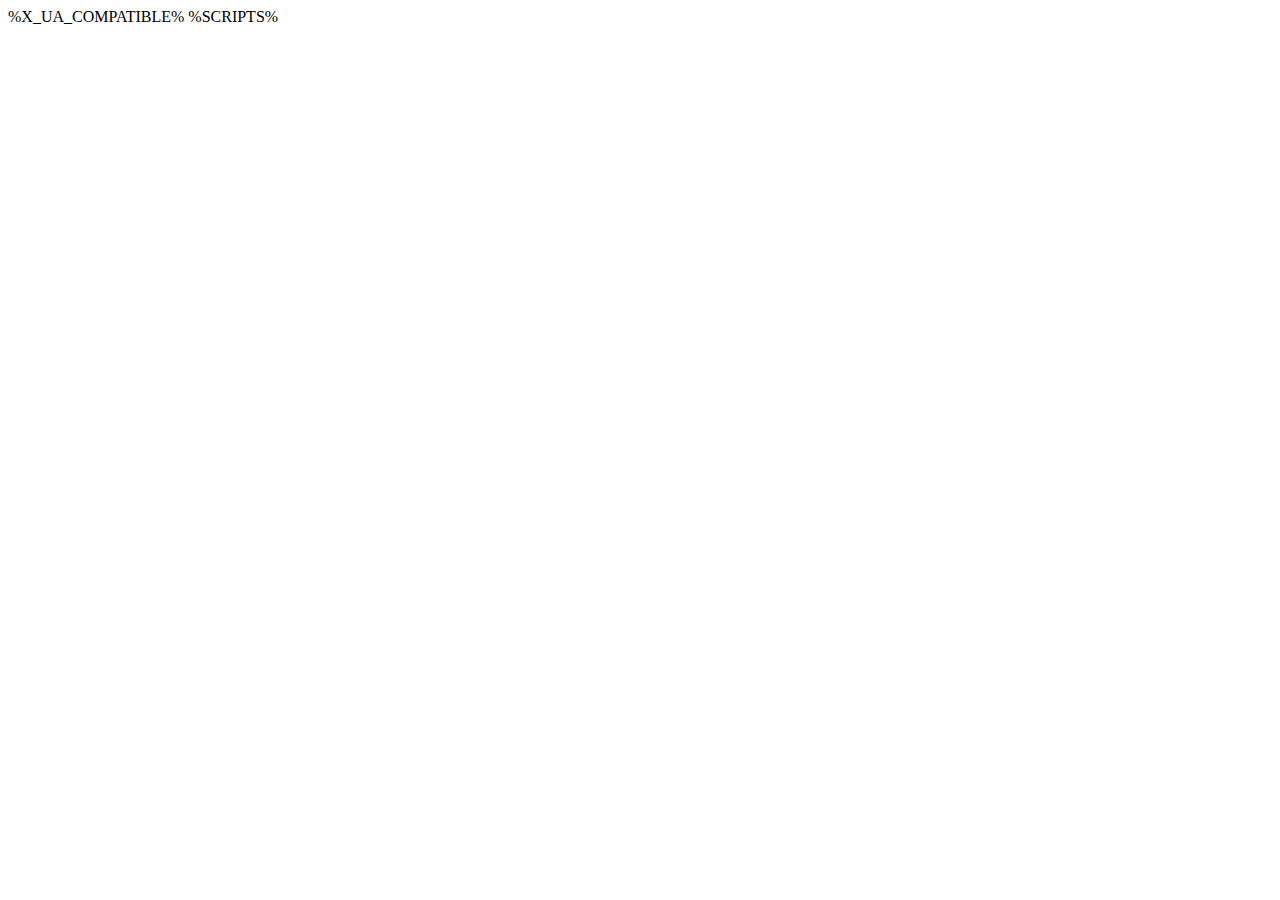
<file: node_modules/karma/static/debug.html>
<!doctype html>
<!--
This file is almost the same as context.html - loads all source files,
but it's purpose is to be loaded in the main frame (not within an iframe),
just for immediate execution, without reporting to Karma server.
-->
<html>
<head>
%X_UA_COMPATIBLE%
  <title>Karma DEBUG RUNNER</title>
  <!-- TOOD(vojta): create simple favicon and cache it -->
  <link href="[data-uri]" rel="icon" type="image/x-icon" />
  <meta http-equiv="Content-Type" content="text/html; charset=UTF-8" />
</head>
<body>
  <!-- The scripts need to be at the end of body, so that some test running frameworks
   (Angular Scenario, for example) need the body to be loaded so that it can insert its magic
   into it. If it is before body, then it fails to find the body and crashes and burns in an epic
   manner. -->
  <script type="text/javascript">
    window.__karma__ = {
      info: function(info) {
        if (info.dump && window.console) window.console.log(info.dump);
      },
      complete: function() {
        window.console.log('Skipped ' + this.skipped + ' tests');
      },
      store: function() {},
      skipped: 0,
      result: window.console ? function(result) {
        if (result.skipped) {
          this.skipped++;
          return;
        }
        var msg = result.success ? 'SUCCESS ' : 'FAILED ';
        window.console.log(msg + result.suite.join(' ') + ' ' + result.description);

        for (var i = 0; i < result.log.length; i++) {
          window.console.error(result.log[i]);
        }
      } : function() {},
      loaded: function() {
        this.start();
      }
    };

    %CLIENT_CONFIG%

    // All served files with the latest timestamps
    %MAPPINGS%
  </script>
  <!-- Dynamically replaced with <script> tags -->
  %SCRIPTS%
  <script type="text/javascript">
    window.__karma__.loaded();
  </script>
</body>
</html>
</file>
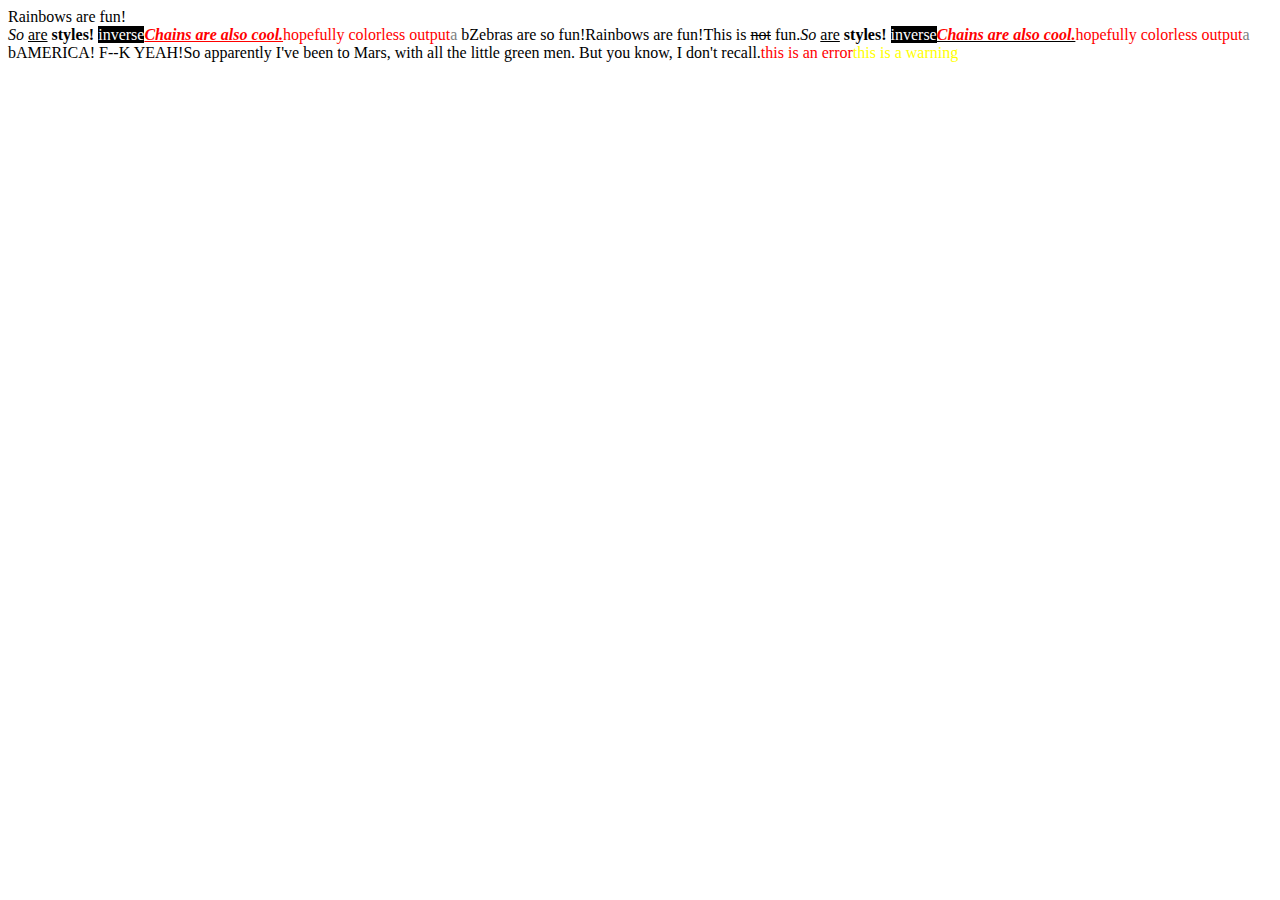
<file: node_modules/karma/node_modules/colors/example.html>
<!DOCTYPE HTML>
<html lang="en-us">
  <head>
    <meta http-equiv="Content-type" content="text/html; charset=utf-8">
    <title>Colors Example</title>
    <script src="colors.js"></script>
  </head>
  <body>
    <script>

    var test = colors.red("hopefully colorless output");

    document.write('Rainbows are fun!'.rainbow + '<br/>');
    document.write('So '.italic + 'are'.underline + ' styles! '.bold + 'inverse'.inverse); // styles not widely supported
    document.write('Chains are also cool.'.bold.italic.underline.red); // styles not widely supported
    //document.write('zalgo time!'.zalgo);
    document.write(test.stripColors);
    document.write("a".grey + " b".black);

    document.write("Zebras are so fun!".zebra);

    document.write(colors.rainbow('Rainbows are fun!'));
    document.write("This is " + "not".strikethrough + " fun.");

    document.write(colors.italic('So ') + colors.underline('are') + colors.bold(' styles! ') + colors.inverse('inverse')); // styles not widely supported
    document.write(colors.bold(colors.italic(colors.underline(colors.red('Chains are also cool.'))))); // styles not widely supported
    //document.write(colors.zalgo('zalgo time!'));
    document.write(colors.stripColors(test));
    document.write(colors.grey("a") + colors.black(" b"));

    colors.addSequencer("america", function(letter, i, exploded) {
      if(letter === " ") return letter;
      switch(i%3) {
        case 0: return letter.red;
        case 1: return letter.white;
        case 2: return letter.blue;
      }
    });

    colors.addSequencer("random", (function() {
      var available = ['bold', 'underline', 'italic', 'inverse', 'grey', 'yellow', 'red', 'green', 'blue', 'white', 'cyan', 'magenta'];

      return function(letter, i, exploded) {
        return letter === " " ? letter : letter[available[Math.round(Math.random() * (available.length - 1))]];
      };
    })());

    document.write("AMERICA! F--K YEAH!".america);
    document.write("So apparently I've been to Mars, with all the little green men. But you know, I don't recall.".random);

    //
    // Custom themes
    //

    colors.setTheme({
      silly: 'rainbow',
      input: 'grey',
      verbose: 'cyan',
      prompt: 'grey',
      info: 'green',
      data: 'grey',
      help: 'cyan',
      warn: 'yellow',
      debug: 'blue',
      error: 'red'
    });

    // outputs red text
    document.write("this is an error".error);

    // outputs yellow text
    document.write("this is a warning".warn);

    </script>
  </body>
</html>
</file>
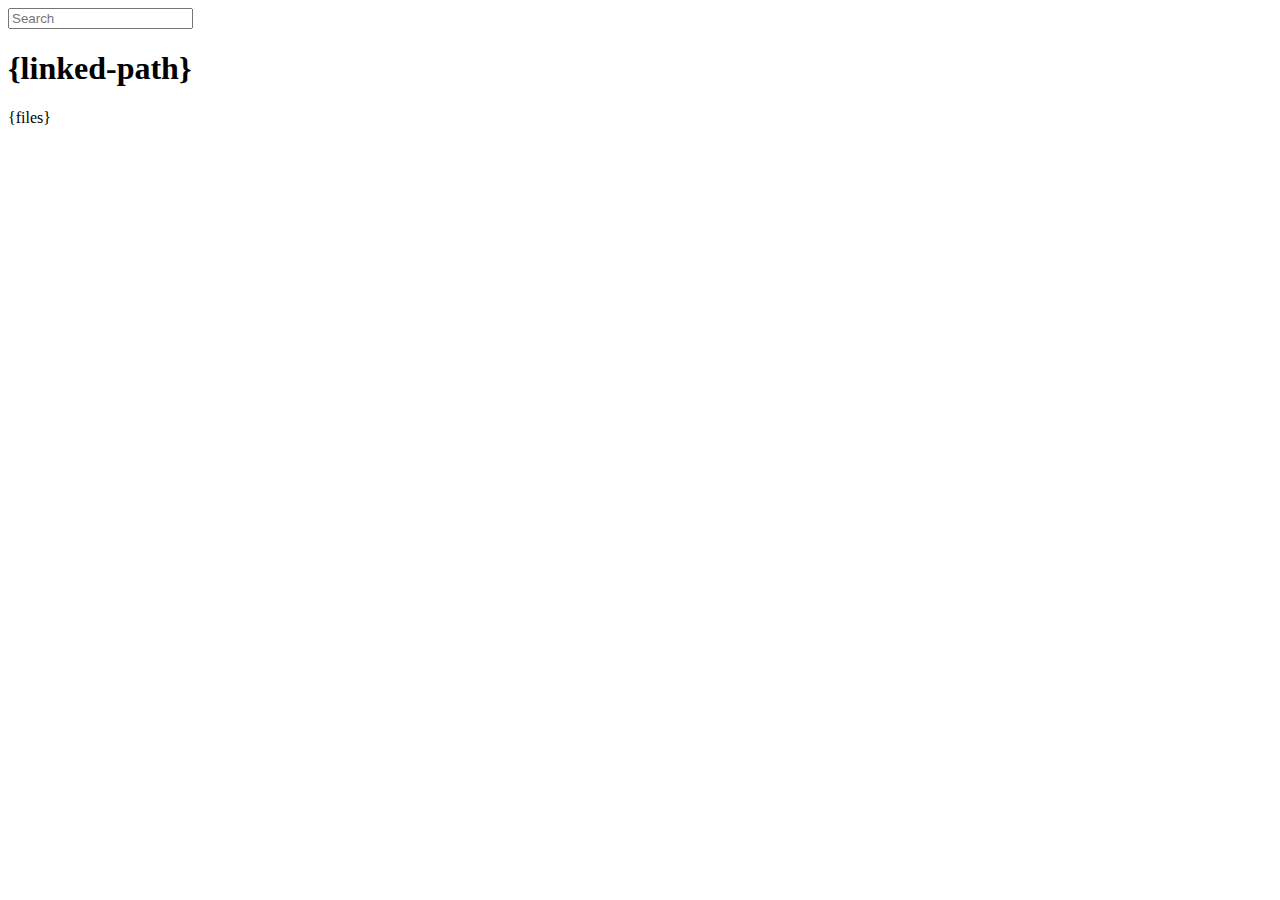
<file: node_modules/karma/node_modules/connect/lib/public/directory.html>
<!DOCTYPE html>
<html>
  <head>
    <meta charset='utf-8'> 
    <meta name="viewport" content="width=device-width, initial-scale=1.0, maximum-scale=1.0, user-scalable=no" />
    <title>listing directory {directory}</title>
    <style>{style}</style>
    <script>
      function $(id){
        var el = 'string' == typeof id
          ? document.getElementById(id)
          : id;

        el.on = function(event, fn){
          if ('content loaded' == event) {
            event = window.attachEvent ? "load" : "DOMContentLoaded";
          }
          el.addEventListener
            ? el.addEventListener(event, fn, false)
            : el.attachEvent("on" + event, fn);
        };

        el.all = function(selector){
          return $(el.querySelectorAll(selector));
        };

        el.each = function(fn){
          for (var i = 0, len = el.length; i < len; ++i) {
            fn($(el[i]), i);
          }
        };

        el.getClasses = function(){
          return this.getAttribute('class').split(/\s+/);
        };

        el.addClass = function(name){
          var classes = this.getAttribute('class');
          el.setAttribute('class', classes
            ? classes + ' ' + name
            : name);
        };

        el.removeClass = function(name){
          var classes = this.getClasses().filter(function(curr){
            return curr != name;
          });
          this.setAttribute('class', classes.join(' '));
        };

        return el;
      }

      function search() {
        var str = $('search').value
          , links = $('files').all('a');

        links.each(function(link){
          var text = link.textContent;

          if ('..' == text) return;
          if (str.length && ~text.indexOf(str)) {
            link.addClass('highlight');
          } else {
            link.removeClass('highlight');
          }
        });
      }

      $(window).on('content loaded', function(){
        $('search').on('keyup', search);
      });
    </script>
  </head>
  <body class="directory">
    <input id="search" type="text" placeholder="Search" autocomplete="off" />
    <div id="wrapper">
      <h1>{linked-path}</h1>
      {files}
    </div>
  </body>
</html>
</file>
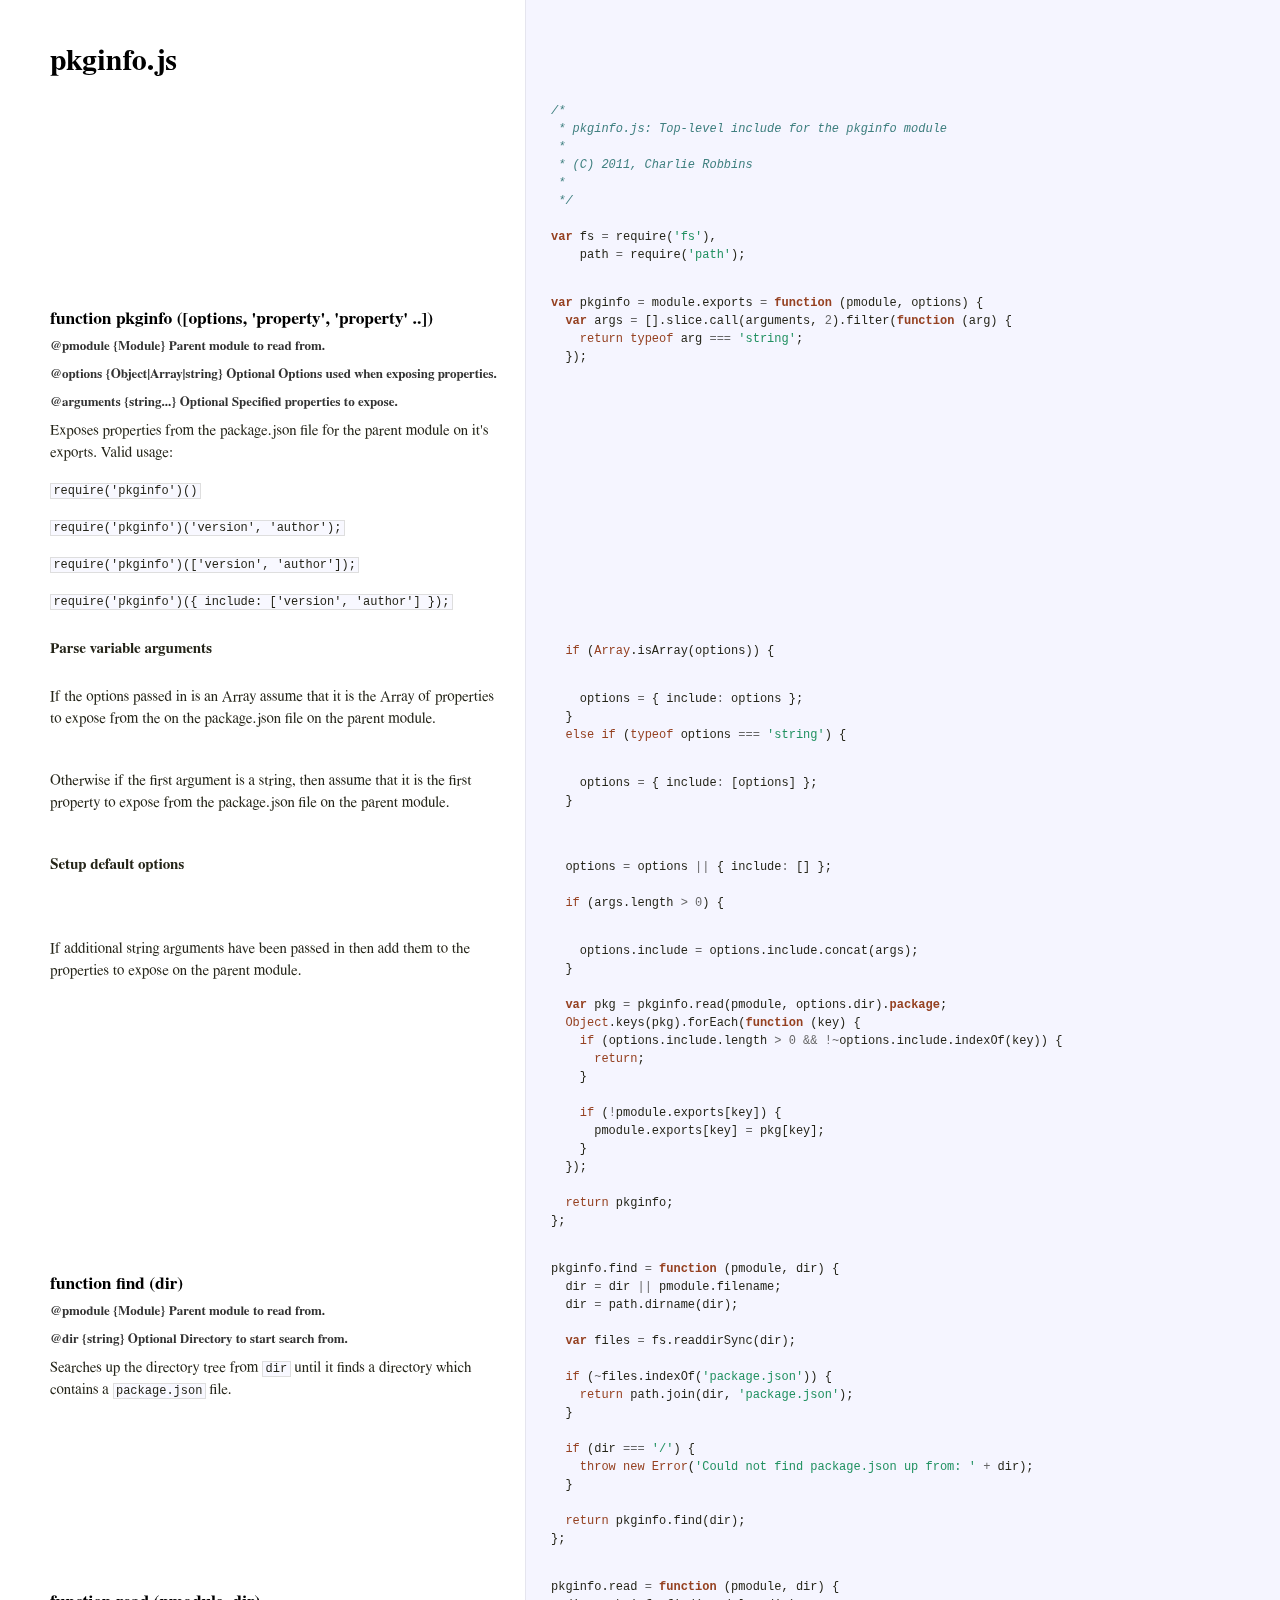
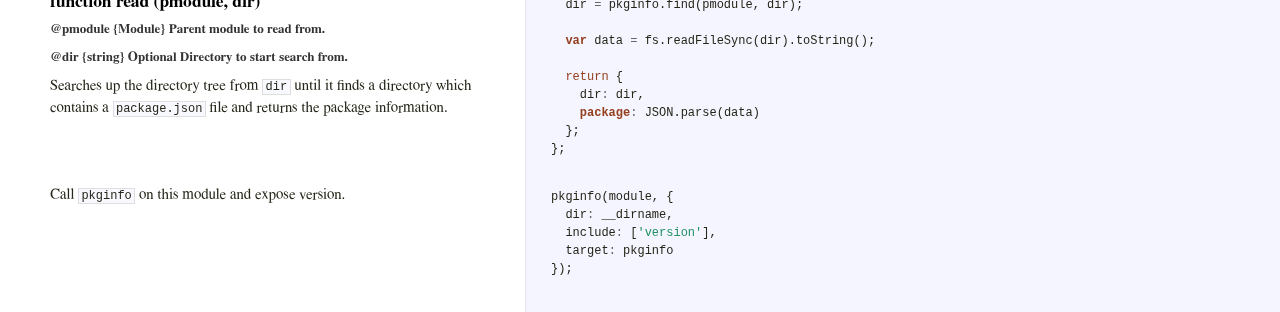
<file: node_modules/karma/node_modules/http-proxy/node_modules/pkginfo/docs/pkginfo.html>
<!DOCTYPE html>  <html> <head>   <title>pkginfo.js</title>   <meta http-equiv="content-type" content="text/html; charset=UTF-8">   <link rel="stylesheet" media="all" href="docco.css" /> </head> <body>   <div id="container">     <div id="background"></div>          <table cellpadding="0" cellspacing="0">       <thead>         <tr>           <th class="docs">             <h1>               pkginfo.js             </h1>           </th>           <th class="code">           </th>         </tr>       </thead>       <tbody>                               <tr id="section-1">             <td class="docs">               <div class="pilwrap">                 <a class="pilcrow" href="#section-1">&#182;</a>               </div>                            </td>             <td class="code">               <div class="highlight"><pre><span class="cm">/*</span>
<span class="cm"> * pkginfo.js: Top-level include for the pkginfo module</span>
<span class="cm"> *</span>
<span class="cm"> * (C) 2011, Charlie Robbins</span>
<span class="cm"> *</span>
<span class="cm"> */</span>
 
<span class="kd">var</span> <span class="nx">fs</span> <span class="o">=</span> <span class="nx">require</span><span class="p">(</span><span class="s1">&#39;fs&#39;</span><span class="p">),</span>
    <span class="nx">path</span> <span class="o">=</span> <span class="nx">require</span><span class="p">(</span><span class="s1">&#39;path&#39;</span><span class="p">);</span></pre></div>             </td>           </tr>                               <tr id="section-2">             <td class="docs">               <div class="pilwrap">                 <a class="pilcrow" href="#section-2">&#182;</a>               </div>               <h3>function pkginfo ([options, 'property', 'property' ..])</h3>

<h4>@pmodule {Module} Parent module to read from.</h4>

<h4>@options {Object|Array|string} <strong>Optional</strong> Options used when exposing properties.</h4>

<h4>@arguments {string...} <strong>Optional</strong> Specified properties to expose.</h4>

<p>Exposes properties from the package.json file for the parent module on 
it's exports. Valid usage:</p>

<p><code>require('pkginfo')()</code></p>

<p><code>require('pkginfo')('version', 'author');</code></p>

<p><code>require('pkginfo')(['version', 'author']);</code></p>

<p><code>require('pkginfo')({ include: ['version', 'author'] });</code></p>             </td>             <td class="code">               <div class="highlight"><pre><span class="kd">var</span> <span class="nx">pkginfo</span> <span class="o">=</span> <span class="nx">module</span><span class="p">.</span><span class="nx">exports</span> <span class="o">=</span> <span class="kd">function</span> <span class="p">(</span><span class="nx">pmodule</span><span class="p">,</span> <span class="nx">options</span><span class="p">)</span> <span class="p">{</span>
  <span class="kd">var</span> <span class="nx">args</span> <span class="o">=</span> <span class="p">[].</span><span class="nx">slice</span><span class="p">.</span><span class="nx">call</span><span class="p">(</span><span class="nx">arguments</span><span class="p">,</span> <span class="mi">2</span><span class="p">).</span><span class="nx">filter</span><span class="p">(</span><span class="kd">function</span> <span class="p">(</span><span class="nx">arg</span><span class="p">)</span> <span class="p">{</span>
    <span class="k">return</span> <span class="k">typeof</span> <span class="nx">arg</span> <span class="o">===</span> <span class="s1">&#39;string&#39;</span><span class="p">;</span>
  <span class="p">});</span>
  </pre></div>             </td>           </tr>                               <tr id="section-3">             <td class="docs">               <div class="pilwrap">                 <a class="pilcrow" href="#section-3">&#182;</a>               </div>               <p><strong>Parse variable arguments</strong></p>             </td>             <td class="code">               <div class="highlight"><pre>  <span class="k">if</span> <span class="p">(</span><span class="nb">Array</span><span class="p">.</span><span class="nx">isArray</span><span class="p">(</span><span class="nx">options</span><span class="p">))</span> <span class="p">{</span></pre></div>             </td>           </tr>                               <tr id="section-4">             <td class="docs">               <div class="pilwrap">                 <a class="pilcrow" href="#section-4">&#182;</a>               </div>               <p>If the options passed in is an Array assume that
it is the Array of properties to expose from the
on the package.json file on the parent module.</p>             </td>             <td class="code">               <div class="highlight"><pre>    <span class="nx">options</span> <span class="o">=</span> <span class="p">{</span> <span class="nx">include</span><span class="o">:</span> <span class="nx">options</span> <span class="p">};</span>
  <span class="p">}</span>
  <span class="k">else</span> <span class="k">if</span> <span class="p">(</span><span class="k">typeof</span> <span class="nx">options</span> <span class="o">===</span> <span class="s1">&#39;string&#39;</span><span class="p">)</span> <span class="p">{</span></pre></div>             </td>           </tr>                               <tr id="section-5">             <td class="docs">               <div class="pilwrap">                 <a class="pilcrow" href="#section-5">&#182;</a>               </div>               <p>Otherwise if the first argument is a string, then
assume that it is the first property to expose from
the package.json file on the parent module.</p>             </td>             <td class="code">               <div class="highlight"><pre>    <span class="nx">options</span> <span class="o">=</span> <span class="p">{</span> <span class="nx">include</span><span class="o">:</span> <span class="p">[</span><span class="nx">options</span><span class="p">]</span> <span class="p">};</span>
  <span class="p">}</span>
  </pre></div>             </td>           </tr>                               <tr id="section-6">             <td class="docs">               <div class="pilwrap">                 <a class="pilcrow" href="#section-6">&#182;</a>               </div>               <p><strong>Setup default options</strong></p>             </td>             <td class="code">               <div class="highlight"><pre>  <span class="nx">options</span> <span class="o">=</span> <span class="nx">options</span> <span class="o">||</span> <span class="p">{</span> <span class="nx">include</span><span class="o">:</span> <span class="p">[]</span> <span class="p">};</span>
  
  <span class="k">if</span> <span class="p">(</span><span class="nx">args</span><span class="p">.</span><span class="nx">length</span> <span class="o">&gt;</span> <span class="mi">0</span><span class="p">)</span> <span class="p">{</span></pre></div>             </td>           </tr>                               <tr id="section-7">             <td class="docs">               <div class="pilwrap">                 <a class="pilcrow" href="#section-7">&#182;</a>               </div>               <p>If additional string arguments have been passed in
then add them to the properties to expose on the 
parent module. </p>             </td>             <td class="code">               <div class="highlight"><pre>    <span class="nx">options</span><span class="p">.</span><span class="nx">include</span> <span class="o">=</span> <span class="nx">options</span><span class="p">.</span><span class="nx">include</span><span class="p">.</span><span class="nx">concat</span><span class="p">(</span><span class="nx">args</span><span class="p">);</span>
  <span class="p">}</span>
  
  <span class="kd">var</span> <span class="nx">pkg</span> <span class="o">=</span> <span class="nx">pkginfo</span><span class="p">.</span><span class="nx">read</span><span class="p">(</span><span class="nx">pmodule</span><span class="p">,</span> <span class="nx">options</span><span class="p">.</span><span class="nx">dir</span><span class="p">).</span><span class="kr">package</span><span class="p">;</span>
  <span class="nb">Object</span><span class="p">.</span><span class="nx">keys</span><span class="p">(</span><span class="nx">pkg</span><span class="p">).</span><span class="nx">forEach</span><span class="p">(</span><span class="kd">function</span> <span class="p">(</span><span class="nx">key</span><span class="p">)</span> <span class="p">{</span>
    <span class="k">if</span> <span class="p">(</span><span class="nx">options</span><span class="p">.</span><span class="nx">include</span><span class="p">.</span><span class="nx">length</span> <span class="o">&gt;</span> <span class="mi">0</span> <span class="o">&amp;&amp;</span> <span class="o">!~</span><span class="nx">options</span><span class="p">.</span><span class="nx">include</span><span class="p">.</span><span class="nx">indexOf</span><span class="p">(</span><span class="nx">key</span><span class="p">))</span> <span class="p">{</span>
      <span class="k">return</span><span class="p">;</span>
    <span class="p">}</span>
    
    <span class="k">if</span> <span class="p">(</span><span class="o">!</span><span class="nx">pmodule</span><span class="p">.</span><span class="nx">exports</span><span class="p">[</span><span class="nx">key</span><span class="p">])</span> <span class="p">{</span>
      <span class="nx">pmodule</span><span class="p">.</span><span class="nx">exports</span><span class="p">[</span><span class="nx">key</span><span class="p">]</span> <span class="o">=</span> <span class="nx">pkg</span><span class="p">[</span><span class="nx">key</span><span class="p">];</span>
    <span class="p">}</span>
  <span class="p">});</span>
  
  <span class="k">return</span> <span class="nx">pkginfo</span><span class="p">;</span>
<span class="p">};</span></pre></div>             </td>           </tr>                               <tr id="section-8">             <td class="docs">               <div class="pilwrap">                 <a class="pilcrow" href="#section-8">&#182;</a>               </div>               <h3>function find (dir)</h3>

<h4>@pmodule {Module} Parent module to read from.</h4>

<h4>@dir {string} <strong>Optional</strong> Directory to start search from.</h4>

<p>Searches up the directory tree from <code>dir</code> until it finds a directory
which contains a <code>package.json</code> file. </p>             </td>             <td class="code">               <div class="highlight"><pre><span class="nx">pkginfo</span><span class="p">.</span><span class="nx">find</span> <span class="o">=</span> <span class="kd">function</span> <span class="p">(</span><span class="nx">pmodule</span><span class="p">,</span> <span class="nx">dir</span><span class="p">)</span> <span class="p">{</span>
  <span class="nx">dir</span> <span class="o">=</span> <span class="nx">dir</span> <span class="o">||</span> <span class="nx">pmodule</span><span class="p">.</span><span class="nx">filename</span><span class="p">;</span>
  <span class="nx">dir</span> <span class="o">=</span> <span class="nx">path</span><span class="p">.</span><span class="nx">dirname</span><span class="p">(</span><span class="nx">dir</span><span class="p">);</span> 
  
  <span class="kd">var</span> <span class="nx">files</span> <span class="o">=</span> <span class="nx">fs</span><span class="p">.</span><span class="nx">readdirSync</span><span class="p">(</span><span class="nx">dir</span><span class="p">);</span>
  
  <span class="k">if</span> <span class="p">(</span><span class="o">~</span><span class="nx">files</span><span class="p">.</span><span class="nx">indexOf</span><span class="p">(</span><span class="s1">&#39;package.json&#39;</span><span class="p">))</span> <span class="p">{</span>
    <span class="k">return</span> <span class="nx">path</span><span class="p">.</span><span class="nx">join</span><span class="p">(</span><span class="nx">dir</span><span class="p">,</span> <span class="s1">&#39;package.json&#39;</span><span class="p">);</span>
  <span class="p">}</span>
  
  <span class="k">if</span> <span class="p">(</span><span class="nx">dir</span> <span class="o">===</span> <span class="s1">&#39;/&#39;</span><span class="p">)</span> <span class="p">{</span>
    <span class="k">throw</span> <span class="k">new</span> <span class="nb">Error</span><span class="p">(</span><span class="s1">&#39;Could not find package.json up from: &#39;</span> <span class="o">+</span> <span class="nx">dir</span><span class="p">);</span>
  <span class="p">}</span>
  
  <span class="k">return</span> <span class="nx">pkginfo</span><span class="p">.</span><span class="nx">find</span><span class="p">(</span><span class="nx">dir</span><span class="p">);</span>
<span class="p">};</span></pre></div>             </td>           </tr>                               <tr id="section-9">             <td class="docs">               <div class="pilwrap">                 <a class="pilcrow" href="#section-9">&#182;</a>               </div>               <h3>function read (pmodule, dir)</h3>

<h4>@pmodule {Module} Parent module to read from.</h4>

<h4>@dir {string} <strong>Optional</strong> Directory to start search from.</h4>

<p>Searches up the directory tree from <code>dir</code> until it finds a directory
which contains a <code>package.json</code> file and returns the package information.</p>             </td>             <td class="code">               <div class="highlight"><pre><span class="nx">pkginfo</span><span class="p">.</span><span class="nx">read</span> <span class="o">=</span> <span class="kd">function</span> <span class="p">(</span><span class="nx">pmodule</span><span class="p">,</span> <span class="nx">dir</span><span class="p">)</span> <span class="p">{</span> 
  <span class="nx">dir</span> <span class="o">=</span> <span class="nx">pkginfo</span><span class="p">.</span><span class="nx">find</span><span class="p">(</span><span class="nx">pmodule</span><span class="p">,</span> <span class="nx">dir</span><span class="p">);</span>
  
  <span class="kd">var</span> <span class="nx">data</span> <span class="o">=</span> <span class="nx">fs</span><span class="p">.</span><span class="nx">readFileSync</span><span class="p">(</span><span class="nx">dir</span><span class="p">).</span><span class="nx">toString</span><span class="p">();</span>
      
  <span class="k">return</span> <span class="p">{</span>
    <span class="nx">dir</span><span class="o">:</span> <span class="nx">dir</span><span class="p">,</span> 
    <span class="kr">package</span><span class="o">:</span> <span class="nx">JSON</span><span class="p">.</span><span class="nx">parse</span><span class="p">(</span><span class="nx">data</span><span class="p">)</span>
  <span class="p">};</span>
<span class="p">};</span></pre></div>             </td>           </tr>                               <tr id="section-10">             <td class="docs">               <div class="pilwrap">                 <a class="pilcrow" href="#section-10">&#182;</a>               </div>               <p>Call <code>pkginfo</code> on this module and expose version.</p>             </td>             <td class="code">               <div class="highlight"><pre><span class="nx">pkginfo</span><span class="p">(</span><span class="nx">module</span><span class="p">,</span> <span class="p">{</span>
  <span class="nx">dir</span><span class="o">:</span> <span class="nx">__dirname</span><span class="p">,</span>
  <span class="nx">include</span><span class="o">:</span> <span class="p">[</span><span class="s1">&#39;version&#39;</span><span class="p">],</span>
  <span class="nx">target</span><span class="o">:</span> <span class="nx">pkginfo</span>
<span class="p">});</span>

</pre></div>             </td>           </tr>                </tbody>     </table>   </div> </body> </html>
</file>
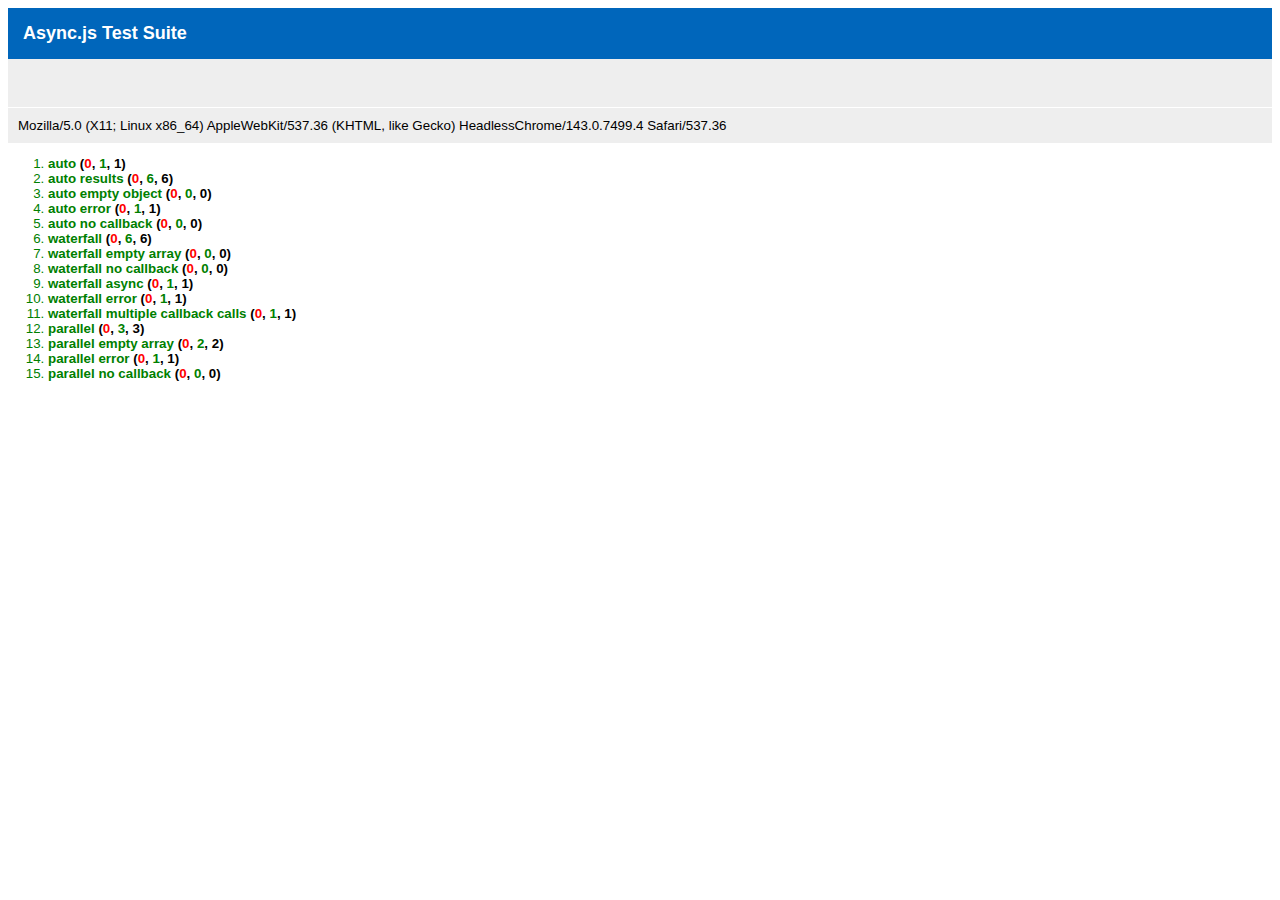
<file: node_modules/karma/node_modules/log4js/node_modules/async/test/test.html>
<html>
  <head>
    <title>Async.js Test Suite</title>
    <!--
      async must be included after nodeunit because nodeunit already uses
      the async lib internally and will overwrite the version we want to test
    -->
    <script src="../deps/nodeunit.js"></script>
    <script src="../lib/async.js"></script>
    <link rel="stylesheet" href="../deps/nodeunit.css" type="text/css" media="screen" />
    <script>
      var _async = this.async;
      this.require = function () { return _async; };
      this.exports = {};
    </script>
    <script src="test-async.js"></script>
  </head>
  <body>
    <h1 id="nodeunit-header">Async.js Test Suite</h1>
    <script>
      nodeunit.run({'test-async': exports});
    </script>
  </body>
</html>
</file>
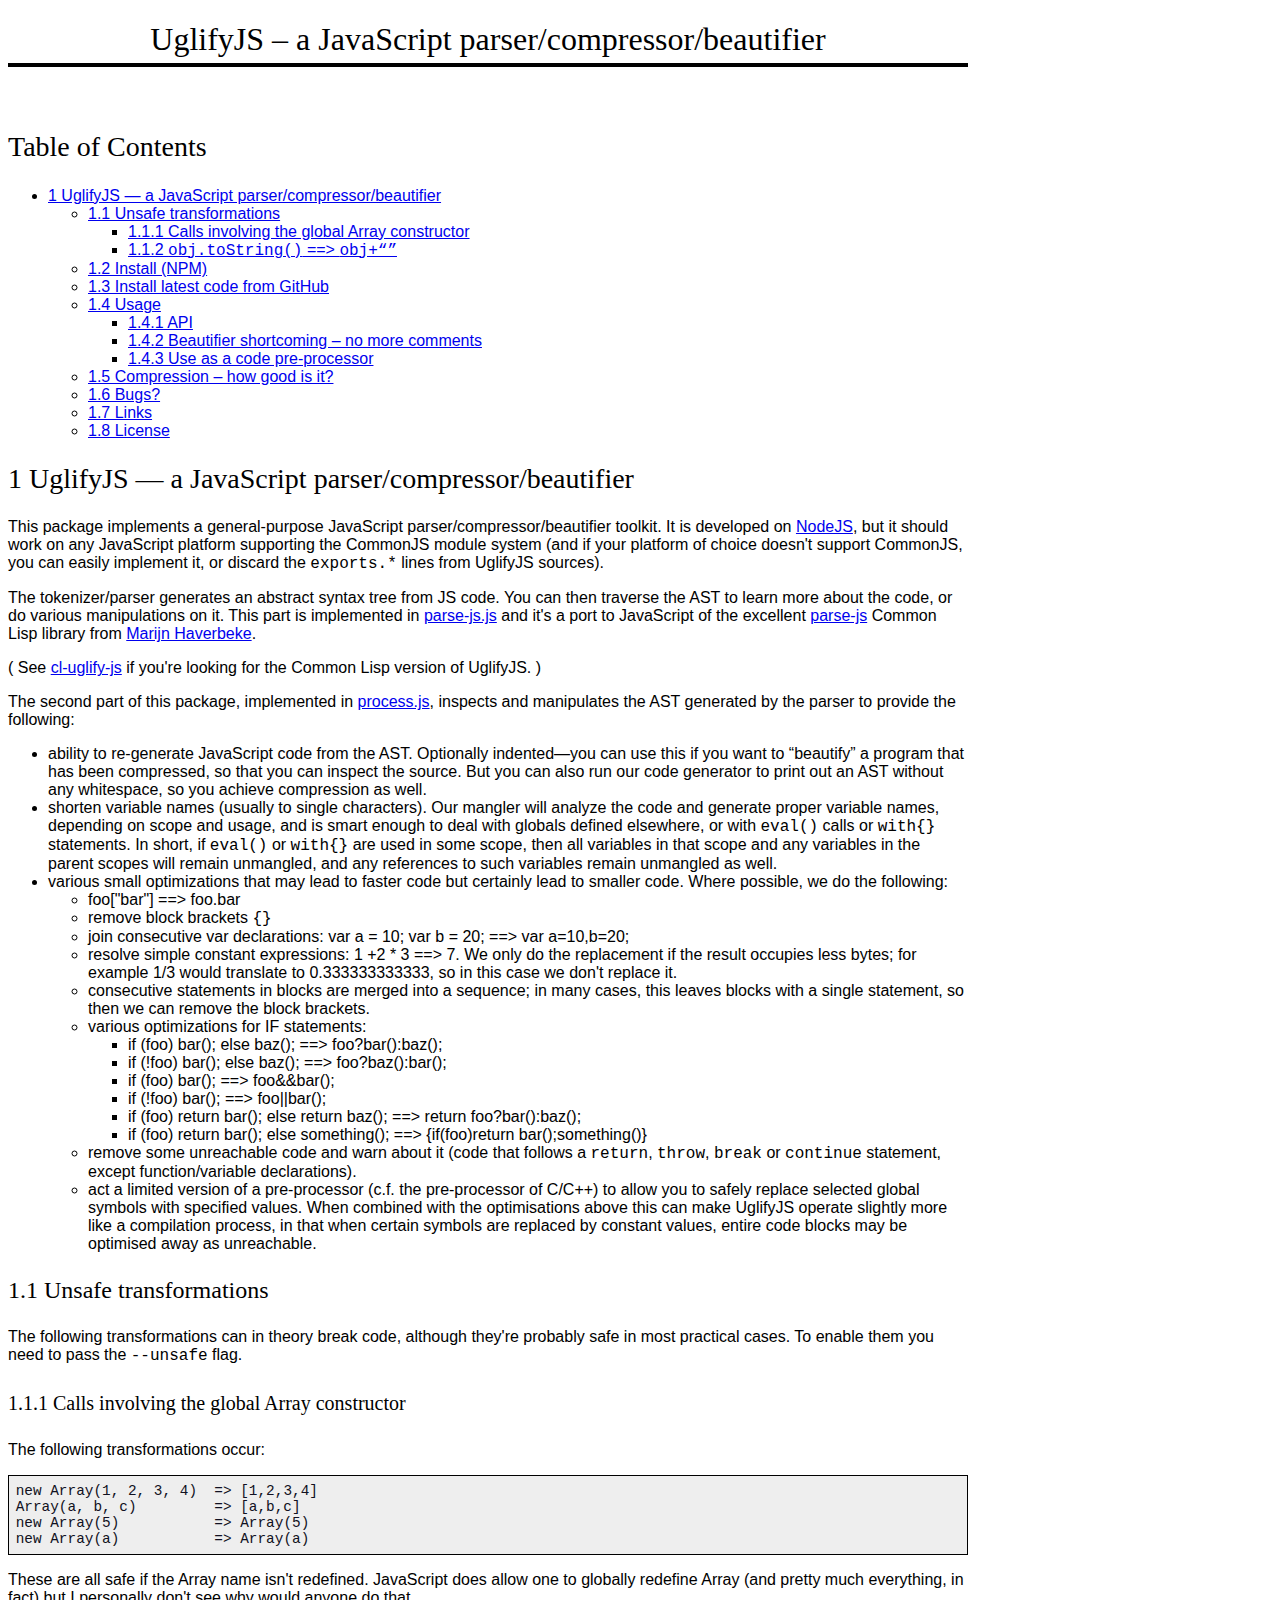
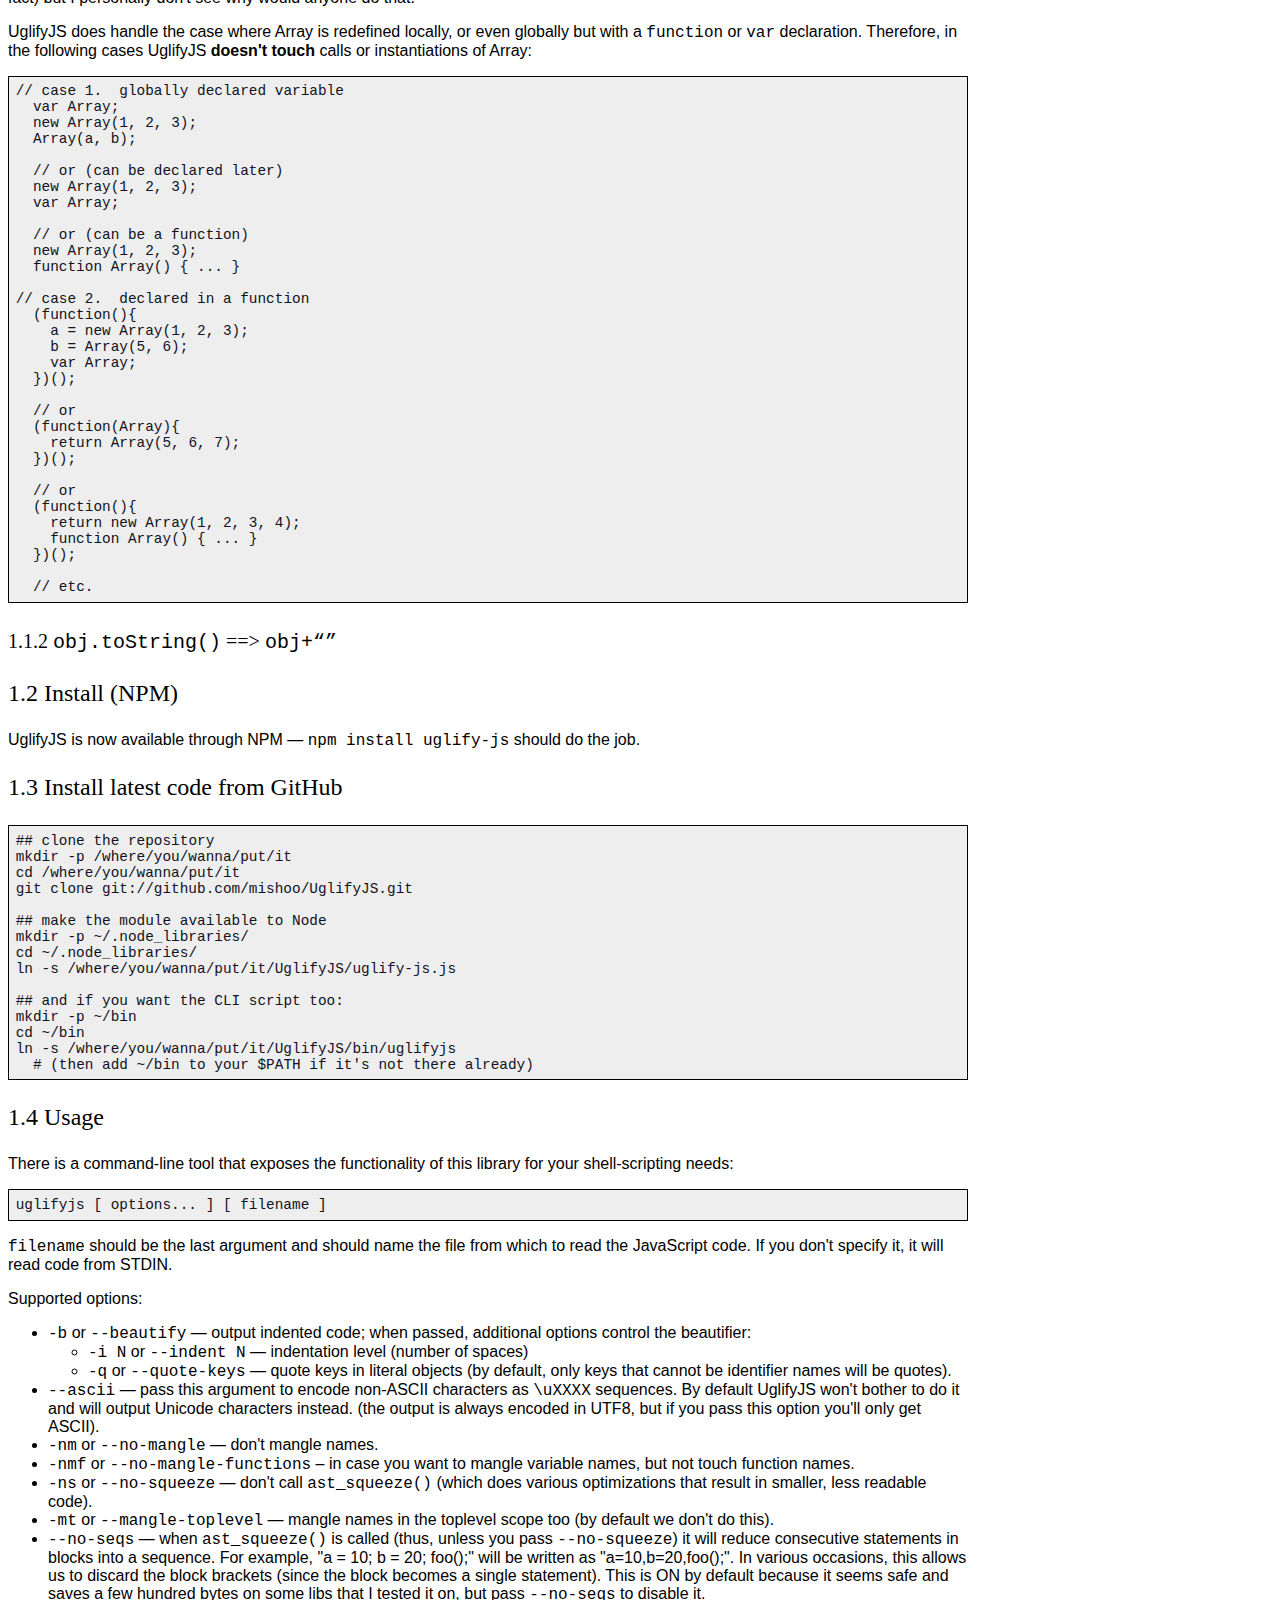
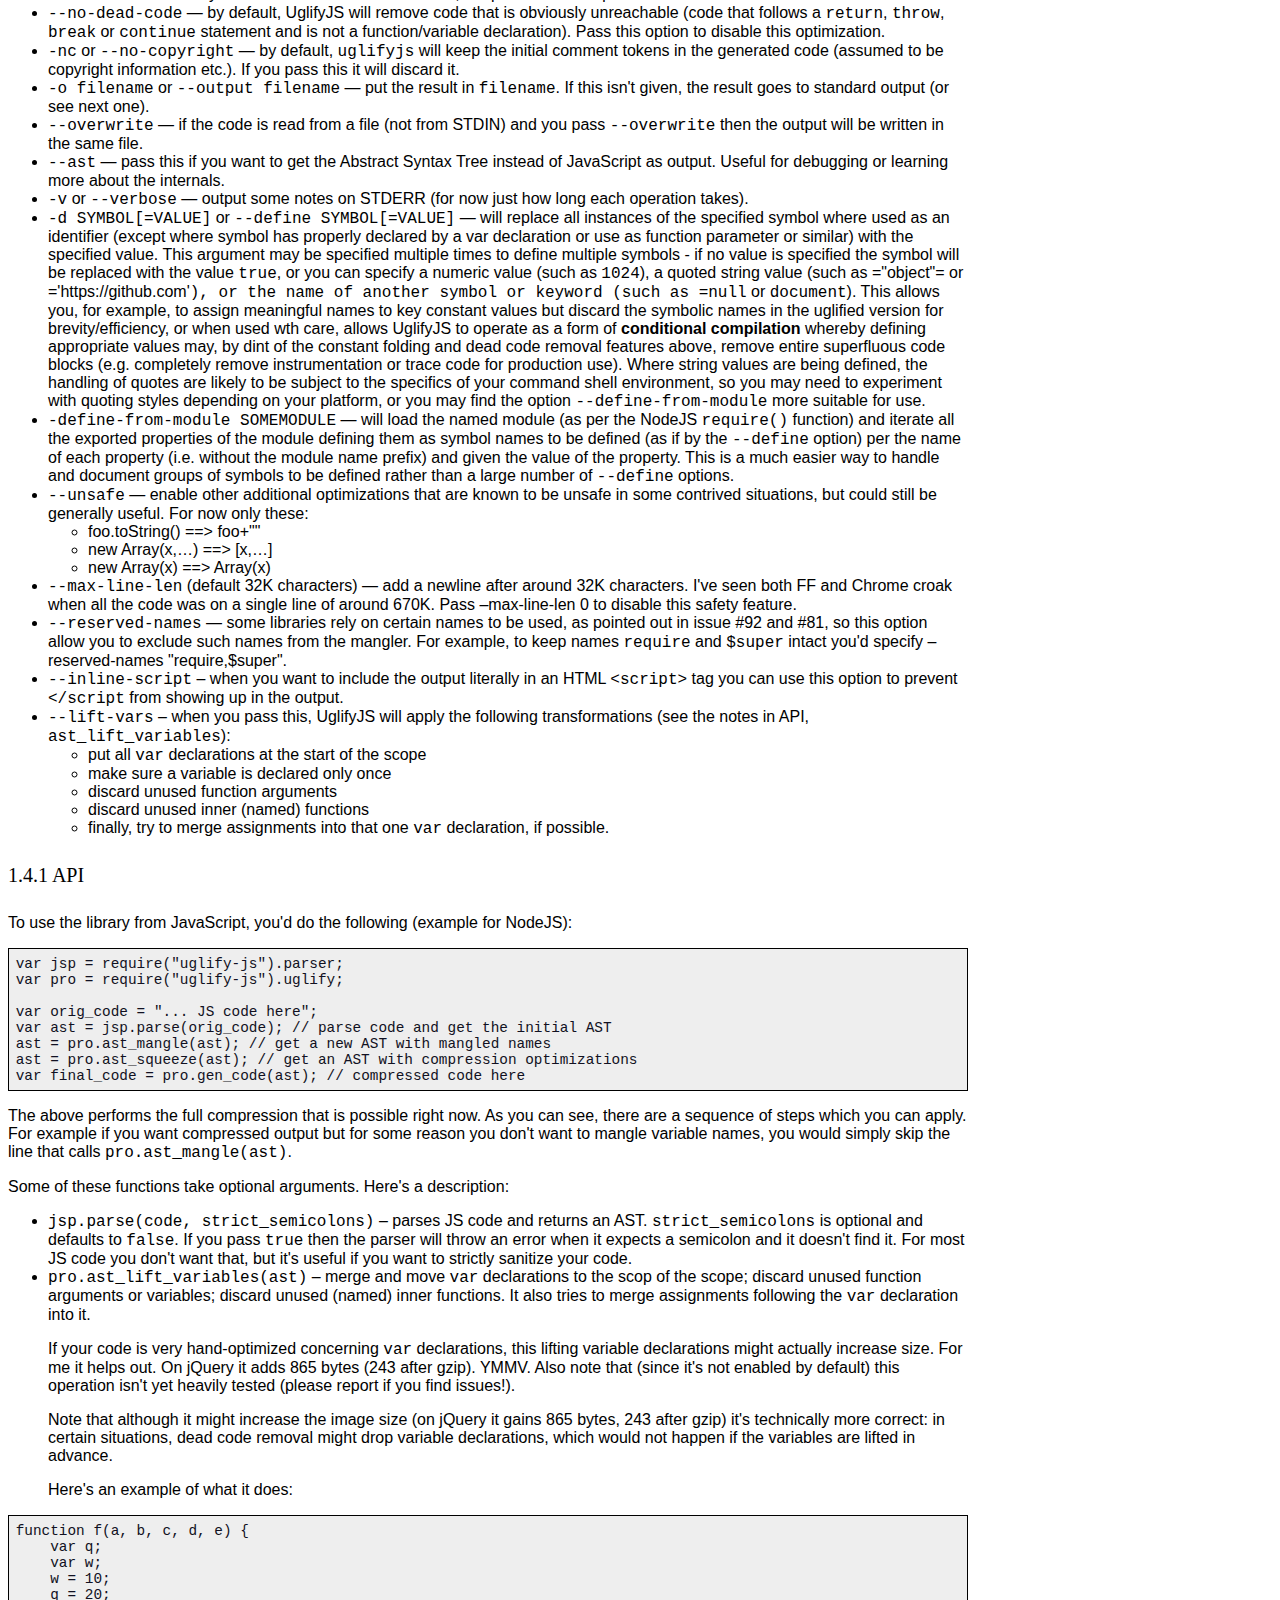
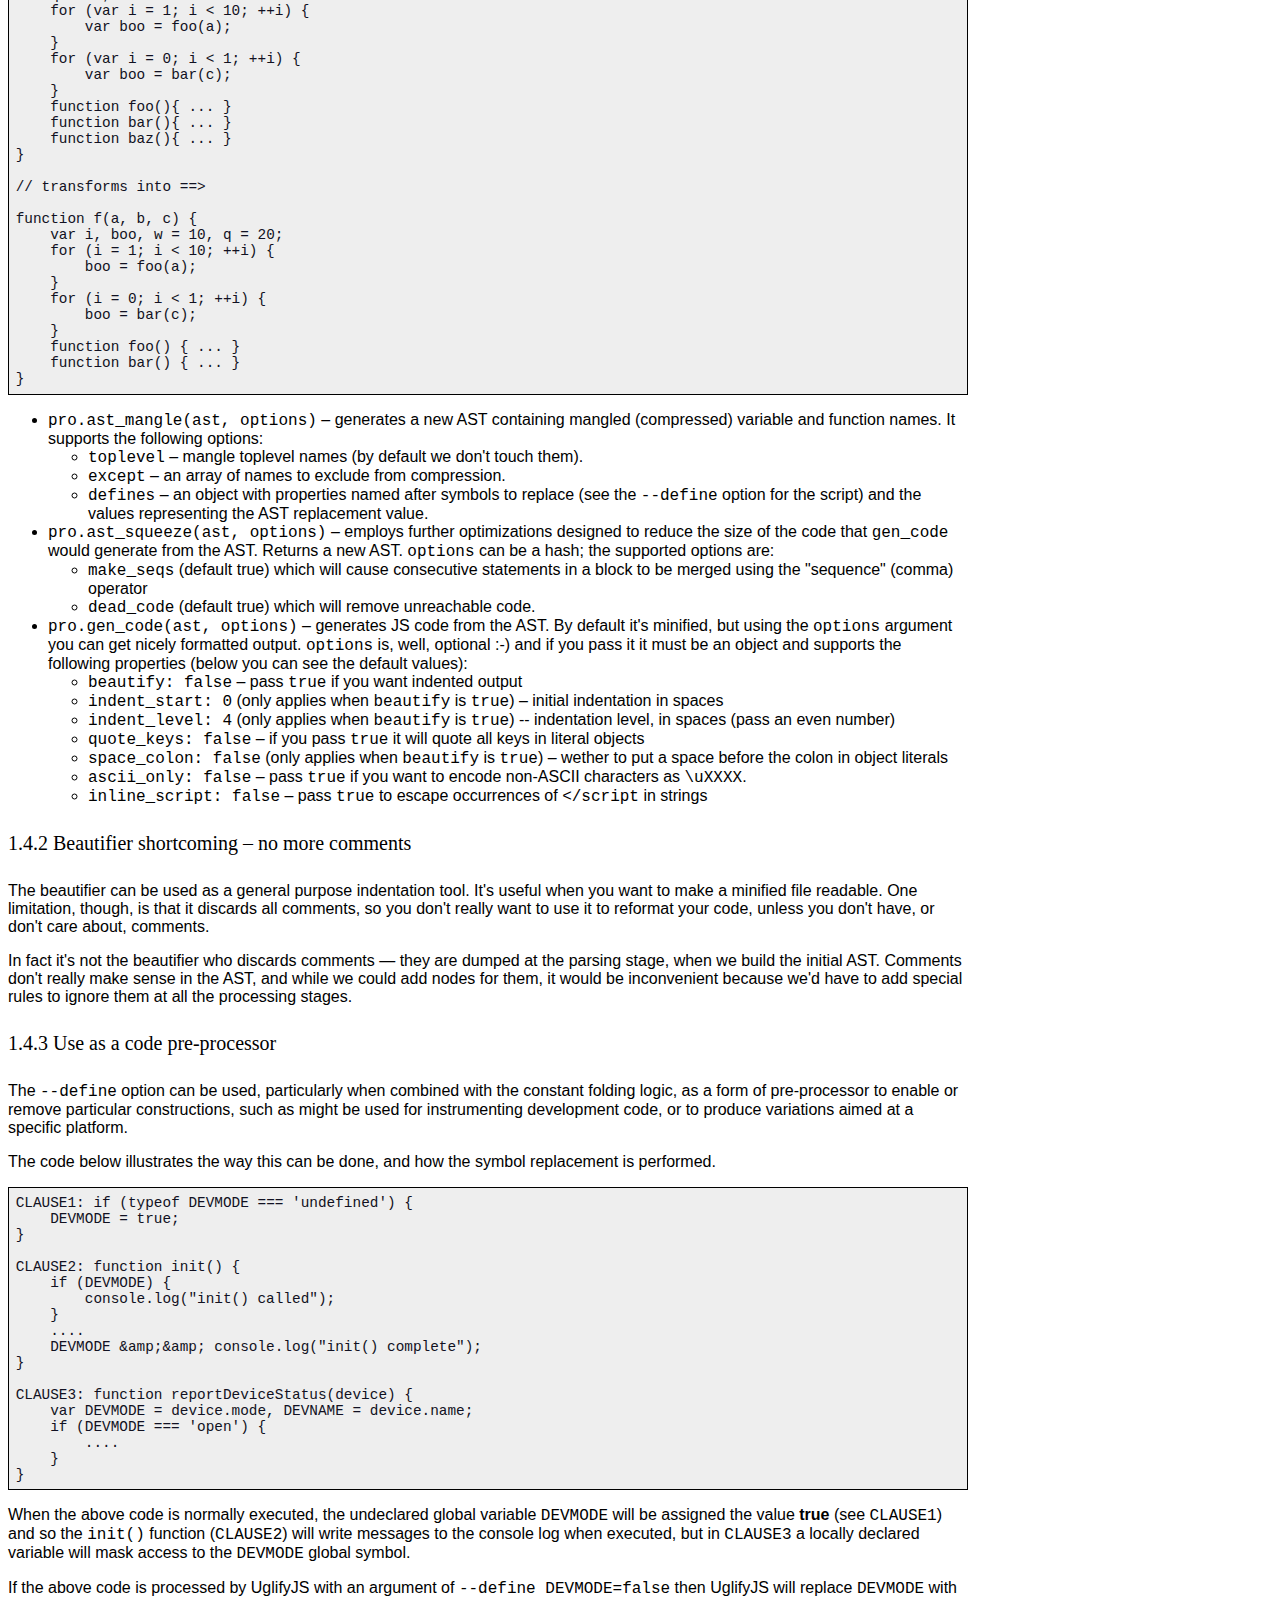
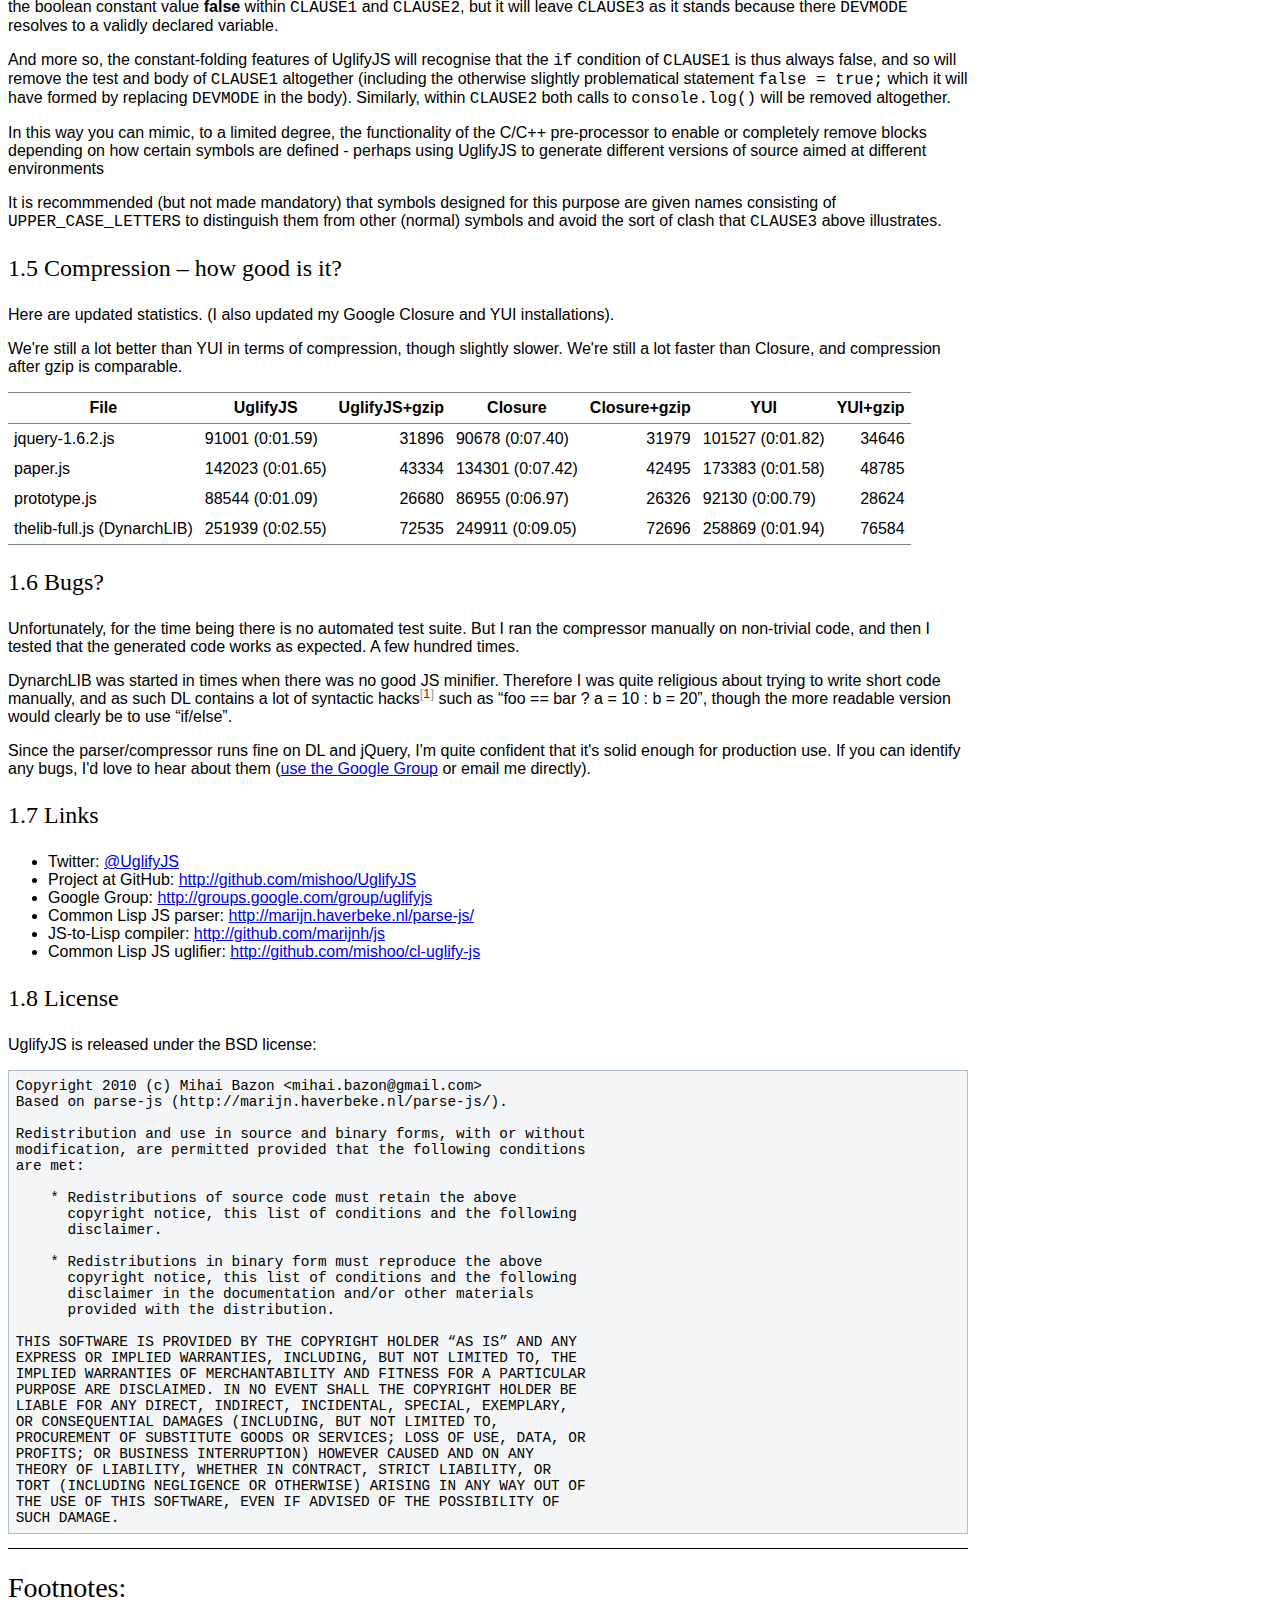
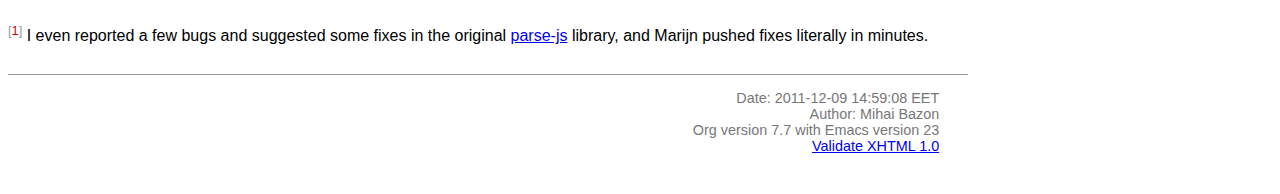
<file: node_modules/karma/node_modules/socket.io/node_modules/socket.io-client/node_modules/uglify-js/README.html>
<?xml version="1.0" encoding="utf-8"?>
<!DOCTYPE html PUBLIC "-//W3C//DTD XHTML 1.0 Strict//EN"
               "http://www.w3.org/TR/xhtml1/DTD/xhtml1-strict.dtd">
<html xmlns="http://www.w3.org/1999/xhtml"
lang="en" xml:lang="en">
<head>
<title>UglifyJS &ndash; a JavaScript parser/compressor/beautifier</title>
<meta http-equiv="Content-Type" content="text/html;charset=utf-8"/>
<meta name="generator" content="Org-mode"/>
<meta name="generated" content="2011-12-09 14:59:08 EET"/>
<meta name="author" content="Mihai Bazon"/>
<meta name="description" content="a JavaScript parser/compressor/beautifier in JavaScript"/>
<meta name="keywords" content="javascript, js, parser, compiler, compressor, mangle, minify, minifier"/>
<style type="text/css">
 <!--/*--><![CDATA[/*><!--*/
  html { font-family: Times, serif; font-size: 12pt; }
  .title  { text-align: center; }
  .todo   { color: red; }
  .done   { color: green; }
  .tag    { background-color: #add8e6; font-weight:normal }
  .target { }
  .timestamp { color: #bebebe; }
  .timestamp-kwd { color: #5f9ea0; }
  .right  {margin-left:auto; margin-right:0px;  text-align:right;}
  .left   {margin-left:0px;  margin-right:auto; text-align:left;}
  .center {margin-left:auto; margin-right:auto; text-align:center;}
  p.verse { margin-left: 3% }
  pre {
	border: 1pt solid #AEBDCC;
	background-color: #F3F5F7;
	padding: 5pt;
	font-family: courier, monospace;
        font-size: 90%;
        overflow:auto;
  }
  table { border-collapse: collapse; }
  td, th { vertical-align: top;  }
  th.right  { text-align:center;  }
  th.left   { text-align:center;   }
  th.center { text-align:center; }
  td.right  { text-align:right;  }
  td.left   { text-align:left;   }
  td.center { text-align:center; }
  dt { font-weight: bold; }
  div.figure { padding: 0.5em; }
  div.figure p { text-align: center; }
  div.inlinetask {
    padding:10px;
    border:2px solid gray;
    margin:10px;
    background: #ffffcc;
  }
  textarea { overflow-x: auto; }
  .linenr { font-size:smaller }
  .code-highlighted {background-color:#ffff00;}
  .org-info-js_info-navigation { border-style:none; }
  #org-info-js_console-label { font-size:10px; font-weight:bold;
                               white-space:nowrap; }
  .org-info-js_search-highlight {background-color:#ffff00; color:#000000;
                                 font-weight:bold; }
  /*]]>*/-->
</style>
<link rel="stylesheet" type="text/css" href="docstyle.css" />
<script type="text/javascript">
<!--/*--><![CDATA[/*><!--*/
 function CodeHighlightOn(elem, id)
 {
   var target = document.getElementById(id);
   if(null != target) {
     elem.cacheClassElem = elem.className;
     elem.cacheClassTarget = target.className;
     target.className = "code-highlighted";
     elem.className   = "code-highlighted";
   }
 }
 function CodeHighlightOff(elem, id)
 {
   var target = document.getElementById(id);
   if(elem.cacheClassElem)
     elem.className = elem.cacheClassElem;
   if(elem.cacheClassTarget)
     target.className = elem.cacheClassTarget;
 }
/*]]>*///-->
</script>

</head>
<body>

<div id="preamble">

</div>

<div id="content">
<h1 class="title">UglifyJS &ndash; a JavaScript parser/compressor/beautifier</h1>


<div id="table-of-contents">
<h2>Table of Contents</h2>
<div id="text-table-of-contents">
<ul>
<li><a href="#sec-1">1 UglifyJS &mdash; a JavaScript parser/compressor/beautifier </a>
<ul>
<li><a href="#sec-1-1">1.1 Unsafe transformations </a>
<ul>
<li><a href="#sec-1-1-1">1.1.1 Calls involving the global Array constructor </a></li>
<li><a href="#sec-1-1-2">1.1.2 <code>obj.toString()</code> ==&gt; <code>obj+“”</code> </a></li>
</ul>
</li>
<li><a href="#sec-1-2">1.2 Install (NPM) </a></li>
<li><a href="#sec-1-3">1.3 Install latest code from GitHub </a></li>
<li><a href="#sec-1-4">1.4 Usage </a>
<ul>
<li><a href="#sec-1-4-1">1.4.1 API </a></li>
<li><a href="#sec-1-4-2">1.4.2 Beautifier shortcoming &ndash; no more comments </a></li>
<li><a href="#sec-1-4-3">1.4.3 Use as a code pre-processor </a></li>
</ul>
</li>
<li><a href="#sec-1-5">1.5 Compression &ndash; how good is it? </a></li>
<li><a href="#sec-1-6">1.6 Bugs? </a></li>
<li><a href="#sec-1-7">1.7 Links </a></li>
<li><a href="#sec-1-8">1.8 License </a></li>
</ul>
</li>
</ul>
</div>
</div>

<div id="outline-container-1" class="outline-2">
<h2 id="sec-1"><span class="section-number-2">1</span> UglifyJS &mdash; a JavaScript parser/compressor/beautifier </h2>
<div class="outline-text-2" id="text-1">


<p>
This package implements a general-purpose JavaScript
parser/compressor/beautifier toolkit.  It is developed on <a href="http://nodejs.org/">NodeJS</a>, but it
should work on any JavaScript platform supporting the CommonJS module system
(and if your platform of choice doesn't support CommonJS, you can easily
implement it, or discard the <code>exports.*</code> lines from UglifyJS sources).
</p>
<p>
The tokenizer/parser generates an abstract syntax tree from JS code.  You
can then traverse the AST to learn more about the code, or do various
manipulations on it.  This part is implemented in <a href="../lib/parse-js.js">parse-js.js</a> and it's a
port to JavaScript of the excellent <a href="http://marijn.haverbeke.nl/parse-js/">parse-js</a> Common Lisp library from <a href="http://marijn.haverbeke.nl/">Marijn Haverbeke</a>.
</p>
<p>
( See <a href="http://github.com/mishoo/cl-uglify-js">cl-uglify-js</a> if you're looking for the Common Lisp version of
UglifyJS. )
</p>
<p>
The second part of this package, implemented in <a href="../lib/process.js">process.js</a>, inspects and
manipulates the AST generated by the parser to provide the following:
</p>
<ul>
<li>ability to re-generate JavaScript code from the AST.  Optionally
  indented&mdash;you can use this if you want to “beautify” a program that has
  been compressed, so that you can inspect the source.  But you can also run
  our code generator to print out an AST without any whitespace, so you
  achieve compression as well.

</li>
<li>shorten variable names (usually to single characters).  Our mangler will
  analyze the code and generate proper variable names, depending on scope
  and usage, and is smart enough to deal with globals defined elsewhere, or
  with <code>eval()</code> calls or <code>with{}</code> statements.  In short, if <code>eval()</code> or
  <code>with{}</code> are used in some scope, then all variables in that scope and any
  variables in the parent scopes will remain unmangled, and any references
  to such variables remain unmangled as well.

</li>
<li>various small optimizations that may lead to faster code but certainly
  lead to smaller code.  Where possible, we do the following:

<ul>
<li>foo["bar"]  ==&gt;  foo.bar

</li>
<li>remove block brackets <code>{}</code>

</li>
<li>join consecutive var declarations:
    var a = 10; var b = 20; ==&gt; var a=10,b=20;

</li>
<li>resolve simple constant expressions: 1 +2 * 3 ==&gt; 7.  We only do the
    replacement if the result occupies less bytes; for example 1/3 would
    translate to 0.333333333333, so in this case we don't replace it.

</li>
<li>consecutive statements in blocks are merged into a sequence; in many
    cases, this leaves blocks with a single statement, so then we can remove
    the block brackets.

</li>
<li>various optimizations for IF statements:

<ul>
<li>if (foo) bar(); else baz(); ==&gt; foo?bar():baz();
</li>
<li>if (!foo) bar(); else baz(); ==&gt; foo?baz():bar();
</li>
<li>if (foo) bar(); ==&gt; foo&amp;&amp;bar();
</li>
<li>if (!foo) bar(); ==&gt; foo||bar();
</li>
<li>if (foo) return bar(); else return baz(); ==&gt; return foo?bar():baz();
</li>
<li>if (foo) return bar(); else something(); ==&gt; {if(foo)return bar();something()}

</li>
</ul>

</li>
<li>remove some unreachable code and warn about it (code that follows a
    <code>return</code>, <code>throw</code>, <code>break</code> or <code>continue</code> statement, except
    function/variable declarations).

</li>
<li>act a limited version of a pre-processor (c.f. the pre-processor of
    C/C++) to allow you to safely replace selected global symbols with
    specified values.  When combined with the optimisations above this can
    make UglifyJS operate slightly more like a compilation process, in
    that when certain symbols are replaced by constant values, entire code
    blocks may be optimised away as unreachable.
</li>
</ul>

</li>
</ul>



</div>

<div id="outline-container-1-1" class="outline-3">
<h3 id="sec-1-1"><span class="section-number-3">1.1</span> <span class="target">Unsafe transformations</span>  </h3>
<div class="outline-text-3" id="text-1-1">


<p>
The following transformations can in theory break code, although they're
probably safe in most practical cases.  To enable them you need to pass the
<code>--unsafe</code> flag.
</p>

</div>

<div id="outline-container-1-1-1" class="outline-4">
<h4 id="sec-1-1-1"><span class="section-number-4">1.1.1</span> Calls involving the global Array constructor </h4>
<div class="outline-text-4" id="text-1-1-1">


<p>
The following transformations occur:
</p>



<pre class="src src-js"><span class="org-keyword">new</span> <span class="org-type">Array</span>(1, 2, 3, 4)  =&gt; [1,2,3,4]
Array(a, b, c)         =&gt; [a,b,c]
<span class="org-keyword">new</span> <span class="org-type">Array</span>(5)           =&gt; Array(5)
<span class="org-keyword">new</span> <span class="org-type">Array</span>(a)           =&gt; Array(a)
</pre>


<p>
These are all safe if the Array name isn't redefined.  JavaScript does allow
one to globally redefine Array (and pretty much everything, in fact) but I
personally don't see why would anyone do that.
</p>
<p>
UglifyJS does handle the case where Array is redefined locally, or even
globally but with a <code>function</code> or <code>var</code> declaration.  Therefore, in the
following cases UglifyJS <b>doesn't touch</b> calls or instantiations of Array:
</p>



<pre class="src src-js"><span class="org-comment-delimiter">// </span><span class="org-comment">case 1.  globally declared variable</span>
  <span class="org-keyword">var</span> <span class="org-variable-name">Array</span>;
  <span class="org-keyword">new</span> <span class="org-type">Array</span>(1, 2, 3);
  Array(a, b);

  <span class="org-comment-delimiter">// </span><span class="org-comment">or (can be declared later)</span>
  <span class="org-keyword">new</span> <span class="org-type">Array</span>(1, 2, 3);
  <span class="org-keyword">var</span> <span class="org-variable-name">Array</span>;

  <span class="org-comment-delimiter">// </span><span class="org-comment">or (can be a function)</span>
  <span class="org-keyword">new</span> <span class="org-type">Array</span>(1, 2, 3);
  <span class="org-keyword">function</span> <span class="org-function-name">Array</span>() { ... }

<span class="org-comment-delimiter">// </span><span class="org-comment">case 2.  declared in a function</span>
  (<span class="org-keyword">function</span>(){
    a = <span class="org-keyword">new</span> <span class="org-type">Array</span>(1, 2, 3);
    b = Array(5, 6);
    <span class="org-keyword">var</span> <span class="org-variable-name">Array</span>;
  })();

  <span class="org-comment-delimiter">// </span><span class="org-comment">or</span>
  (<span class="org-keyword">function</span>(<span class="org-variable-name">Array</span>){
    <span class="org-keyword">return</span> Array(5, 6, 7);
  })();

  <span class="org-comment-delimiter">// </span><span class="org-comment">or</span>
  (<span class="org-keyword">function</span>(){
    <span class="org-keyword">return</span> <span class="org-keyword">new</span> <span class="org-type">Array</span>(1, 2, 3, 4);
    <span class="org-keyword">function</span> <span class="org-function-name">Array</span>() { ... }
  })();

  <span class="org-comment-delimiter">// </span><span class="org-comment">etc.</span>
</pre>


</div>

</div>

<div id="outline-container-1-1-2" class="outline-4">
<h4 id="sec-1-1-2"><span class="section-number-4">1.1.2</span> <code>obj.toString()</code> ==&gt; <code>obj+“”</code> </h4>
<div class="outline-text-4" id="text-1-1-2">


</div>
</div>

</div>

<div id="outline-container-1-2" class="outline-3">
<h3 id="sec-1-2"><span class="section-number-3">1.2</span> Install (NPM) </h3>
<div class="outline-text-3" id="text-1-2">


<p>
UglifyJS is now available through NPM &mdash; <code>npm install uglify-js</code> should do
the job.
</p>
</div>

</div>

<div id="outline-container-1-3" class="outline-3">
<h3 id="sec-1-3"><span class="section-number-3">1.3</span> Install latest code from GitHub </h3>
<div class="outline-text-3" id="text-1-3">





<pre class="src src-sh"><span class="org-comment-delimiter">## </span><span class="org-comment">clone the repository</span>
mkdir -p /where/you/wanna/put/it
<span class="org-builtin">cd</span> /where/you/wanna/put/it
git clone git://github.com/mishoo/UglifyJS.git

<span class="org-comment-delimiter">## </span><span class="org-comment">make the module available to Node</span>
mkdir -p ~/.node_libraries/
<span class="org-builtin">cd</span> ~/.node_libraries/
ln -s /where/you/wanna/put/it/UglifyJS/uglify-js.js

<span class="org-comment-delimiter">## </span><span class="org-comment">and if you want the CLI script too:</span>
mkdir -p ~/bin
<span class="org-builtin">cd</span> ~/bin
ln -s /where/you/wanna/put/it/UglifyJS/bin/uglifyjs
  <span class="org-comment-delimiter"># </span><span class="org-comment">(then add ~/bin to your $PATH if it's not there already)</span>
</pre>


</div>

</div>

<div id="outline-container-1-4" class="outline-3">
<h3 id="sec-1-4"><span class="section-number-3">1.4</span> Usage </h3>
<div class="outline-text-3" id="text-1-4">


<p>
There is a command-line tool that exposes the functionality of this library
for your shell-scripting needs:
</p>



<pre class="src src-sh">uglifyjs [ options... ] [ filename ]
</pre>


<p>
<code>filename</code> should be the last argument and should name the file from which
to read the JavaScript code.  If you don't specify it, it will read code
from STDIN.
</p>
<p>
Supported options:
</p>
<ul>
<li><code>-b</code> or <code>--beautify</code> &mdash; output indented code; when passed, additional
  options control the beautifier:

<ul>
<li><code>-i N</code> or <code>--indent N</code> &mdash; indentation level (number of spaces)

</li>
<li><code>-q</code> or <code>--quote-keys</code> &mdash; quote keys in literal objects (by default,
    only keys that cannot be identifier names will be quotes).

</li>
</ul>

</li>
<li><code>--ascii</code> &mdash; pass this argument to encode non-ASCII characters as
  <code>\uXXXX</code> sequences.  By default UglifyJS won't bother to do it and will
  output Unicode characters instead.  (the output is always encoded in UTF8,
  but if you pass this option you'll only get ASCII).

</li>
<li><code>-nm</code> or <code>--no-mangle</code> &mdash; don't mangle names.

</li>
<li><code>-nmf</code> or <code>--no-mangle-functions</code> &ndash; in case you want to mangle variable
  names, but not touch function names.

</li>
<li><code>-ns</code> or <code>--no-squeeze</code> &mdash; don't call <code>ast_squeeze()</code> (which does various
  optimizations that result in smaller, less readable code).

</li>
<li><code>-mt</code> or <code>--mangle-toplevel</code> &mdash; mangle names in the toplevel scope too
  (by default we don't do this).

</li>
<li><code>--no-seqs</code> &mdash; when <code>ast_squeeze()</code> is called (thus, unless you pass
  <code>--no-squeeze</code>) it will reduce consecutive statements in blocks into a
  sequence.  For example, "a = 10; b = 20; foo();" will be written as
  "a=10,b=20,foo();".  In various occasions, this allows us to discard the
  block brackets (since the block becomes a single statement).  This is ON
  by default because it seems safe and saves a few hundred bytes on some
  libs that I tested it on, but pass <code>--no-seqs</code> to disable it.

</li>
<li><code>--no-dead-code</code> &mdash; by default, UglifyJS will remove code that is
  obviously unreachable (code that follows a <code>return</code>, <code>throw</code>, <code>break</code> or
  <code>continue</code> statement and is not a function/variable declaration).  Pass
  this option to disable this optimization.

</li>
<li><code>-nc</code> or <code>--no-copyright</code> &mdash; by default, <code>uglifyjs</code> will keep the initial
  comment tokens in the generated code (assumed to be copyright information
  etc.).  If you pass this it will discard it.

</li>
<li><code>-o filename</code> or <code>--output filename</code> &mdash; put the result in <code>filename</code>.  If
  this isn't given, the result goes to standard output (or see next one).

</li>
<li><code>--overwrite</code> &mdash; if the code is read from a file (not from STDIN) and you
  pass <code>--overwrite</code> then the output will be written in the same file.

</li>
<li><code>--ast</code> &mdash; pass this if you want to get the Abstract Syntax Tree instead
  of JavaScript as output.  Useful for debugging or learning more about the
  internals.

</li>
<li><code>-v</code> or <code>--verbose</code> &mdash; output some notes on STDERR (for now just how long
  each operation takes).

</li>
<li><code>-d SYMBOL[=VALUE]</code> or <code>--define SYMBOL[=VALUE]</code> &mdash; will replace
  all instances of the specified symbol where used as an identifier
  (except where symbol has properly declared by a var declaration or
  use as function parameter or similar) with the specified value. This
  argument may be specified multiple times to define multiple
  symbols - if no value is specified the symbol will be replaced with
  the value <code>true</code>, or you can specify a numeric value (such as
  <code>1024</code>), a quoted string value (such as ="object"= or
  ='https://github.com'<code>), or the name of another symbol or keyword   (such as =null</code> or <code>document</code>).
  This allows you, for example, to assign meaningful names to key
  constant values but discard the symbolic names in the uglified
  version for brevity/efficiency, or when used wth care, allows
  UglifyJS to operate as a form of <b>conditional compilation</b>
  whereby defining appropriate values may, by dint of the constant
  folding and dead code removal features above, remove entire
  superfluous code blocks (e.g. completely remove instrumentation or
  trace code for production use).
  Where string values are being defined, the handling of quotes are
  likely to be subject to the specifics of your command shell
  environment, so you may need to experiment with quoting styles
  depending on your platform, or you may find the option
  <code>--define-from-module</code> more suitable for use.

</li>
<li><code>-define-from-module SOMEMODULE</code> &mdash; will load the named module (as
  per the NodeJS <code>require()</code> function) and iterate all the exported
  properties of the module defining them as symbol names to be defined
  (as if by the <code>--define</code> option) per the name of each property
  (i.e. without the module name prefix) and given the value of the
  property. This is a much easier way to handle and document groups of
  symbols to be defined rather than a large number of <code>--define</code>
  options.

</li>
<li><code>--unsafe</code> &mdash; enable other additional optimizations that are known to be
  unsafe in some contrived situations, but could still be generally useful.
  For now only these:

<ul>
<li>foo.toString()  ==&gt;  foo+""
</li>
<li>new Array(x,&hellip;)  ==&gt; [x,&hellip;]
</li>
<li>new Array(x) ==&gt; Array(x)

</li>
</ul>

</li>
<li><code>--max-line-len</code> (default 32K characters) &mdash; add a newline after around
  32K characters.  I've seen both FF and Chrome croak when all the code was
  on a single line of around 670K.  Pass &ndash;max-line-len 0 to disable this
  safety feature.

</li>
<li><code>--reserved-names</code> &mdash; some libraries rely on certain names to be used, as
  pointed out in issue #92 and #81, so this option allow you to exclude such
  names from the mangler.  For example, to keep names <code>require</code> and <code>$super</code>
  intact you'd specify &ndash;reserved-names "require,$super".

</li>
<li><code>--inline-script</code> &ndash; when you want to include the output literally in an
  HTML <code>&lt;script&gt;</code> tag you can use this option to prevent <code>&lt;/script</code> from
  showing up in the output.

</li>
<li><code>--lift-vars</code> &ndash; when you pass this, UglifyJS will apply the following
  transformations (see the notes in API, <code>ast_lift_variables</code>):

<ul>
<li>put all <code>var</code> declarations at the start of the scope
</li>
<li>make sure a variable is declared only once
</li>
<li>discard unused function arguments
</li>
<li>discard unused inner (named) functions
</li>
<li>finally, try to merge assignments into that one <code>var</code> declaration, if
    possible.
</li>
</ul>

</li>
</ul>



</div>

<div id="outline-container-1-4-1" class="outline-4">
<h4 id="sec-1-4-1"><span class="section-number-4">1.4.1</span> API </h4>
<div class="outline-text-4" id="text-1-4-1">


<p>
To use the library from JavaScript, you'd do the following (example for
NodeJS):
</p>



<pre class="src src-js"><span class="org-keyword">var</span> <span class="org-variable-name">jsp</span> = require(<span class="org-string">"uglify-js"</span>).parser;
<span class="org-keyword">var</span> <span class="org-variable-name">pro</span> = require(<span class="org-string">"uglify-js"</span>).uglify;

<span class="org-keyword">var</span> <span class="org-variable-name">orig_code</span> = <span class="org-string">"... JS code here"</span>;
<span class="org-keyword">var</span> <span class="org-variable-name">ast</span> = jsp.parse(orig_code); <span class="org-comment-delimiter">// </span><span class="org-comment">parse code and get the initial AST</span>
ast = pro.ast_mangle(ast); <span class="org-comment-delimiter">// </span><span class="org-comment">get a new AST with mangled names</span>
ast = pro.ast_squeeze(ast); <span class="org-comment-delimiter">// </span><span class="org-comment">get an AST with compression optimizations</span>
<span class="org-keyword">var</span> <span class="org-variable-name">final_code</span> = pro.gen_code(ast); <span class="org-comment-delimiter">// </span><span class="org-comment">compressed code here</span>
</pre>


<p>
The above performs the full compression that is possible right now.  As you
can see, there are a sequence of steps which you can apply.  For example if
you want compressed output but for some reason you don't want to mangle
variable names, you would simply skip the line that calls
<code>pro.ast_mangle(ast)</code>.
</p>
<p>
Some of these functions take optional arguments.  Here's a description:
</p>
<ul>
<li><code>jsp.parse(code, strict_semicolons)</code> &ndash; parses JS code and returns an AST.
  <code>strict_semicolons</code> is optional and defaults to <code>false</code>.  If you pass
  <code>true</code> then the parser will throw an error when it expects a semicolon and
  it doesn't find it.  For most JS code you don't want that, but it's useful
  if you want to strictly sanitize your code.

</li>
<li><code>pro.ast_lift_variables(ast)</code> &ndash; merge and move <code>var</code> declarations to the
  scop of the scope; discard unused function arguments or variables; discard
  unused (named) inner functions.  It also tries to merge assignments
  following the <code>var</code> declaration into it.

<p>
  If your code is very hand-optimized concerning <code>var</code> declarations, this
  lifting variable declarations might actually increase size.  For me it
  helps out.  On jQuery it adds 865 bytes (243 after gzip).  YMMV.  Also
  note that (since it's not enabled by default) this operation isn't yet
  heavily tested (please report if you find issues!).
</p>
<p>
  Note that although it might increase the image size (on jQuery it gains
  865 bytes, 243 after gzip) it's technically more correct: in certain
  situations, dead code removal might drop variable declarations, which
  would not happen if the variables are lifted in advance.
</p>
<p>
  Here's an example of what it does:
</p></li>
</ul>





<pre class="src src-js"><span class="org-keyword">function</span> <span class="org-function-name">f</span>(<span class="org-variable-name">a</span>, <span class="org-variable-name">b</span>, <span class="org-variable-name">c</span>, <span class="org-variable-name">d</span>, <span class="org-variable-name">e</span>) {
    <span class="org-keyword">var</span> <span class="org-variable-name">q</span>;
    <span class="org-keyword">var</span> <span class="org-variable-name">w</span>;
    w = 10;
    q = 20;
    <span class="org-keyword">for</span> (<span class="org-keyword">var</span> <span class="org-variable-name">i</span> = 1; i &lt; 10; ++i) {
        <span class="org-keyword">var</span> <span class="org-variable-name">boo</span> = foo(a);
    }
    <span class="org-keyword">for</span> (<span class="org-keyword">var</span> <span class="org-variable-name">i</span> = 0; i &lt; 1; ++i) {
        <span class="org-keyword">var</span> <span class="org-variable-name">boo</span> = bar(c);
    }
    <span class="org-keyword">function</span> <span class="org-function-name">foo</span>(){ ... }
    <span class="org-keyword">function</span> <span class="org-function-name">bar</span>(){ ... }
    <span class="org-keyword">function</span> <span class="org-function-name">baz</span>(){ ... }
}

<span class="org-comment-delimiter">// </span><span class="org-comment">transforms into ==&gt;</span>

<span class="org-keyword">function</span> <span class="org-function-name">f</span>(<span class="org-variable-name">a</span>, <span class="org-variable-name">b</span>, <span class="org-variable-name">c</span>) {
    <span class="org-keyword">var</span> <span class="org-variable-name">i</span>, <span class="org-variable-name">boo</span>, <span class="org-variable-name">w</span> = 10, <span class="org-variable-name">q</span> = 20;
    <span class="org-keyword">for</span> (i = 1; i &lt; 10; ++i) {
        boo = foo(a);
    }
    <span class="org-keyword">for</span> (i = 0; i &lt; 1; ++i) {
        boo = bar(c);
    }
    <span class="org-keyword">function</span> <span class="org-function-name">foo</span>() { ... }
    <span class="org-keyword">function</span> <span class="org-function-name">bar</span>() { ... }
}
</pre>


<ul>
<li><code>pro.ast_mangle(ast, options)</code> &ndash; generates a new AST containing mangled
  (compressed) variable and function names.  It supports the following
  options:

<ul>
<li><code>toplevel</code> &ndash; mangle toplevel names (by default we don't touch them).
</li>
<li><code>except</code> &ndash; an array of names to exclude from compression.
</li>
<li><code>defines</code> &ndash; an object with properties named after symbols to
    replace (see the <code>--define</code> option for the script) and the values
    representing the AST replacement value.

</li>
</ul>

</li>
<li><code>pro.ast_squeeze(ast, options)</code> &ndash; employs further optimizations designed
  to reduce the size of the code that <code>gen_code</code> would generate from the
  AST.  Returns a new AST.  <code>options</code> can be a hash; the supported options
  are:

<ul>
<li><code>make_seqs</code> (default true) which will cause consecutive statements in a
    block to be merged using the "sequence" (comma) operator

</li>
<li><code>dead_code</code> (default true) which will remove unreachable code.

</li>
</ul>

</li>
<li><code>pro.gen_code(ast, options)</code> &ndash; generates JS code from the AST.  By
  default it's minified, but using the <code>options</code> argument you can get nicely
  formatted output.  <code>options</code> is, well, optional :-) and if you pass it it
  must be an object and supports the following properties (below you can see
  the default values):

<ul>
<li><code>beautify: false</code> &ndash; pass <code>true</code> if you want indented output
</li>
<li><code>indent_start: 0</code> (only applies when <code>beautify</code> is <code>true</code>) &ndash; initial
    indentation in spaces
</li>
<li><code>indent_level: 4</code> (only applies when <code>beautify</code> is <code>true</code>) --
    indentation level, in spaces (pass an even number)
</li>
<li><code>quote_keys: false</code> &ndash; if you pass <code>true</code> it will quote all keys in
    literal objects
</li>
<li><code>space_colon: false</code> (only applies when <code>beautify</code> is <code>true</code>) &ndash; wether
    to put a space before the colon in object literals
</li>
<li><code>ascii_only: false</code> &ndash; pass <code>true</code> if you want to encode non-ASCII
    characters as <code>\uXXXX</code>.
</li>
<li><code>inline_script: false</code> &ndash; pass <code>true</code> to escape occurrences of
    <code>&lt;/script</code> in strings
</li>
</ul>

</li>
</ul>


</div>

</div>

<div id="outline-container-1-4-2" class="outline-4">
<h4 id="sec-1-4-2"><span class="section-number-4">1.4.2</span> Beautifier shortcoming &ndash; no more comments </h4>
<div class="outline-text-4" id="text-1-4-2">


<p>
The beautifier can be used as a general purpose indentation tool.  It's
useful when you want to make a minified file readable.  One limitation,
though, is that it discards all comments, so you don't really want to use it
to reformat your code, unless you don't have, or don't care about, comments.
</p>
<p>
In fact it's not the beautifier who discards comments &mdash; they are dumped at
the parsing stage, when we build the initial AST.  Comments don't really
make sense in the AST, and while we could add nodes for them, it would be
inconvenient because we'd have to add special rules to ignore them at all
the processing stages.
</p>
</div>

</div>

<div id="outline-container-1-4-3" class="outline-4">
<h4 id="sec-1-4-3"><span class="section-number-4">1.4.3</span> Use as a code pre-processor </h4>
<div class="outline-text-4" id="text-1-4-3">


<p>
The <code>--define</code> option can be used, particularly when combined with the
constant folding logic, as a form of pre-processor to enable or remove
particular constructions, such as might be used for instrumenting
development code, or to produce variations aimed at a specific
platform.
</p>
<p>
The code below illustrates the way this can be done, and how the
symbol replacement is performed.
</p>



<pre class="src src-js">CLAUSE1: <span class="org-keyword">if</span> (<span class="org-keyword">typeof</span> DEVMODE === <span class="org-string">'undefined'</span>) {
    DEVMODE = <span class="org-constant">true</span>;
}

<span class="org-function-name">CLAUSE2</span>: <span class="org-keyword">function</span> init() {
    <span class="org-keyword">if</span> (DEVMODE) {
        console.log(<span class="org-string">"init() called"</span>);
    }
    ....
    DEVMODE &amp;amp;&amp;amp; console.log(<span class="org-string">"init() complete"</span>);
}

<span class="org-function-name">CLAUSE3</span>: <span class="org-keyword">function</span> reportDeviceStatus(<span class="org-variable-name">device</span>) {
    <span class="org-keyword">var</span> <span class="org-variable-name">DEVMODE</span> = device.mode, <span class="org-variable-name">DEVNAME</span> = device.name;
    <span class="org-keyword">if</span> (DEVMODE === <span class="org-string">'open'</span>) {
        ....
    }
}
</pre>


<p>
When the above code is normally executed, the undeclared global
variable <code>DEVMODE</code> will be assigned the value <b>true</b> (see <code>CLAUSE1</code>)
and so the <code>init()</code> function (<code>CLAUSE2</code>) will write messages to the
console log when executed, but in <code>CLAUSE3</code> a locally declared
variable will mask access to the <code>DEVMODE</code> global symbol.
</p>
<p>
If the above code is processed by UglifyJS with an argument of
<code>--define DEVMODE=false</code> then UglifyJS will replace <code>DEVMODE</code> with the
boolean constant value <b>false</b> within <code>CLAUSE1</code> and <code>CLAUSE2</code>, but it
will leave <code>CLAUSE3</code> as it stands because there <code>DEVMODE</code> resolves to
a validly declared variable.
</p>
<p>
And more so, the constant-folding features of UglifyJS will recognise
that the <code>if</code> condition of <code>CLAUSE1</code> is thus always false, and so will
remove the test and body of <code>CLAUSE1</code> altogether (including the
otherwise slightly problematical statement <code>false = true;</code> which it
will have formed by replacing <code>DEVMODE</code> in the body).  Similarly,
within <code>CLAUSE2</code> both calls to <code>console.log()</code> will be removed
altogether.
</p>
<p>
In this way you can mimic, to a limited degree, the functionality of
the C/C++ pre-processor to enable or completely remove blocks
depending on how certain symbols are defined - perhaps using UglifyJS
to generate different versions of source aimed at different
environments
</p>
<p>
It is recommmended (but not made mandatory) that symbols designed for
this purpose are given names consisting of <code>UPPER_CASE_LETTERS</code> to
distinguish them from other (normal) symbols and avoid the sort of
clash that <code>CLAUSE3</code> above illustrates.
</p>
</div>
</div>

</div>

<div id="outline-container-1-5" class="outline-3">
<h3 id="sec-1-5"><span class="section-number-3">1.5</span> Compression &ndash; how good is it? </h3>
<div class="outline-text-3" id="text-1-5">


<p>
Here are updated statistics.  (I also updated my Google Closure and YUI
installations).
</p>
<p>
We're still a lot better than YUI in terms of compression, though slightly
slower.  We're still a lot faster than Closure, and compression after gzip
is comparable.
</p>
<table border="2" cellspacing="0" cellpadding="6" rules="groups" frame="hsides">
<caption></caption>
<colgroup><col class="left" /><col class="left" /><col class="right" /><col class="left" /><col class="right" /><col class="left" /><col class="right" />
</colgroup>
<thead>
<tr><th scope="col" class="left">File</th><th scope="col" class="left">UglifyJS</th><th scope="col" class="right">UglifyJS+gzip</th><th scope="col" class="left">Closure</th><th scope="col" class="right">Closure+gzip</th><th scope="col" class="left">YUI</th><th scope="col" class="right">YUI+gzip</th></tr>
</thead>
<tbody>
<tr><td class="left">jquery-1.6.2.js</td><td class="left">91001 (0:01.59)</td><td class="right">31896</td><td class="left">90678 (0:07.40)</td><td class="right">31979</td><td class="left">101527 (0:01.82)</td><td class="right">34646</td></tr>
<tr><td class="left">paper.js</td><td class="left">142023 (0:01.65)</td><td class="right">43334</td><td class="left">134301 (0:07.42)</td><td class="right">42495</td><td class="left">173383 (0:01.58)</td><td class="right">48785</td></tr>
<tr><td class="left">prototype.js</td><td class="left">88544 (0:01.09)</td><td class="right">26680</td><td class="left">86955 (0:06.97)</td><td class="right">26326</td><td class="left">92130 (0:00.79)</td><td class="right">28624</td></tr>
<tr><td class="left">thelib-full.js (DynarchLIB)</td><td class="left">251939 (0:02.55)</td><td class="right">72535</td><td class="left">249911 (0:09.05)</td><td class="right">72696</td><td class="left">258869 (0:01.94)</td><td class="right">76584</td></tr>
</tbody>
</table>


</div>

</div>

<div id="outline-container-1-6" class="outline-3">
<h3 id="sec-1-6"><span class="section-number-3">1.6</span> Bugs? </h3>
<div class="outline-text-3" id="text-1-6">


<p>
Unfortunately, for the time being there is no automated test suite.  But I
ran the compressor manually on non-trivial code, and then I tested that the
generated code works as expected.  A few hundred times.
</p>
<p>
DynarchLIB was started in times when there was no good JS minifier.
Therefore I was quite religious about trying to write short code manually,
and as such DL contains a lot of syntactic hacks<sup><a class="footref" name="fnr.1" href="#fn.1">1</a></sup> such as “foo == bar ?  a
= 10 : b = 20”, though the more readable version would clearly be to use
“if/else”.
</p>
<p>
Since the parser/compressor runs fine on DL and jQuery, I'm quite confident
that it's solid enough for production use.  If you can identify any bugs,
I'd love to hear about them (<a href="http://groups.google.com/group/uglifyjs">use the Google Group</a> or email me directly).
</p>
</div>

</div>

<div id="outline-container-1-7" class="outline-3">
<h3 id="sec-1-7"><span class="section-number-3">1.7</span> Links </h3>
<div class="outline-text-3" id="text-1-7">


<ul>
<li>Twitter: <a href="http://twitter.com/UglifyJS">@UglifyJS</a>
</li>
<li>Project at GitHub: <a href="http://github.com/mishoo/UglifyJS">http://github.com/mishoo/UglifyJS</a>
</li>
<li>Google Group: <a href="http://groups.google.com/group/uglifyjs">http://groups.google.com/group/uglifyjs</a>
</li>
<li>Common Lisp JS parser: <a href="http://marijn.haverbeke.nl/parse-js/">http://marijn.haverbeke.nl/parse-js/</a>
</li>
<li>JS-to-Lisp compiler: <a href="http://github.com/marijnh/js">http://github.com/marijnh/js</a>
</li>
<li>Common Lisp JS uglifier: <a href="http://github.com/mishoo/cl-uglify-js">http://github.com/mishoo/cl-uglify-js</a>
</li>
</ul>


</div>

</div>

<div id="outline-container-1-8" class="outline-3">
<h3 id="sec-1-8"><span class="section-number-3">1.8</span> License </h3>
<div class="outline-text-3" id="text-1-8">


<p>
UglifyJS is released under the BSD license:
</p>



<pre class="example">Copyright 2010 (c) Mihai Bazon &lt;mihai.bazon@gmail.com&gt;
Based on parse-js (http://marijn.haverbeke.nl/parse-js/).

Redistribution and use in source and binary forms, with or without
modification, are permitted provided that the following conditions
are met:

    * Redistributions of source code must retain the above
      copyright notice, this list of conditions and the following
      disclaimer.

    * Redistributions in binary form must reproduce the above
      copyright notice, this list of conditions and the following
      disclaimer in the documentation and/or other materials
      provided with the distribution.

THIS SOFTWARE IS PROVIDED BY THE COPYRIGHT HOLDER “AS IS” AND ANY
EXPRESS OR IMPLIED WARRANTIES, INCLUDING, BUT NOT LIMITED TO, THE
IMPLIED WARRANTIES OF MERCHANTABILITY AND FITNESS FOR A PARTICULAR
PURPOSE ARE DISCLAIMED. IN NO EVENT SHALL THE COPYRIGHT HOLDER BE
LIABLE FOR ANY DIRECT, INDIRECT, INCIDENTAL, SPECIAL, EXEMPLARY,
OR CONSEQUENTIAL DAMAGES (INCLUDING, BUT NOT LIMITED TO,
PROCUREMENT OF SUBSTITUTE GOODS OR SERVICES; LOSS OF USE, DATA, OR
PROFITS; OR BUSINESS INTERRUPTION) HOWEVER CAUSED AND ON ANY
THEORY OF LIABILITY, WHETHER IN CONTRACT, STRICT LIABILITY, OR
TORT (INCLUDING NEGLIGENCE OR OTHERWISE) ARISING IN ANY WAY OUT OF
THE USE OF THIS SOFTWARE, EVEN IF ADVISED OF THE POSSIBILITY OF
SUCH DAMAGE.
</pre>


<div id="footnotes">
<h2 class="footnotes">Footnotes: </h2>
<div id="text-footnotes">
<p class="footnote"><sup><a class="footnum" name="fn.1" href="#fnr.1">1</a></sup> I even reported a few bugs and suggested some fixes in the original
    <a href="http://marijn.haverbeke.nl/parse-js/">parse-js</a> library, and Marijn pushed fixes literally in minutes.
</p></div>
</div>
</div>

</div>
</div>
</div>

<div id="postamble">
<p class="date">Date: 2011-12-09 14:59:08 EET</p>
<p class="author">Author: Mihai Bazon</p>
<p class="creator">Org version 7.7 with Emacs version 23</p>
<a href="http://validator.w3.org/check?uri=referer">Validate XHTML 1.0</a>

</div>
</body>
</html>
</file>
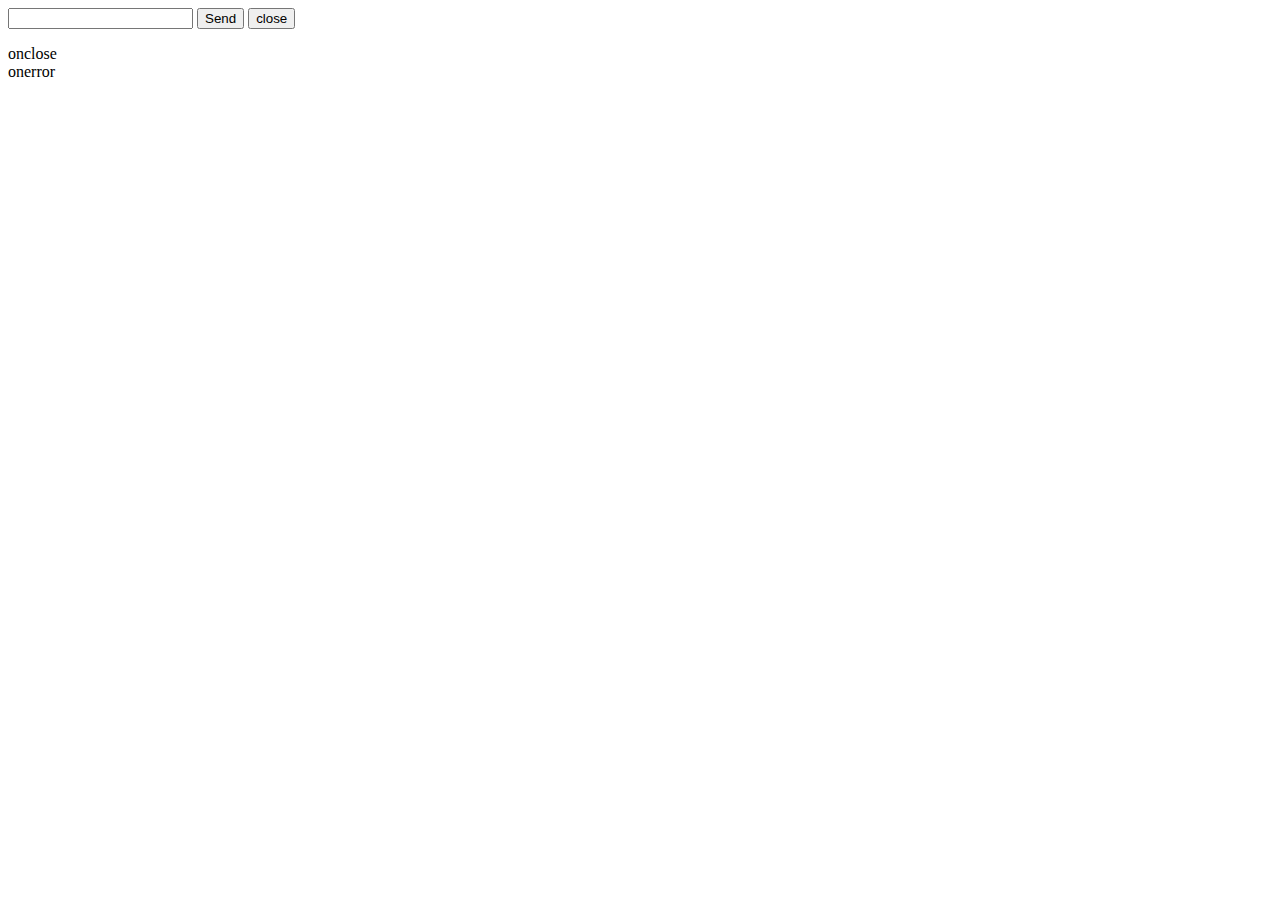
<file: node_modules/karma/node_modules/socket.io/node_modules/socket.io-client/lib/vendor/web-socket-js/sample.html>
<!--
  Lincense: Public Domain
-->

<html><head>
  <meta http-equiv="Content-Type" content="text/html; charset=utf-8">
  <title>Sample of web_socket.js</title>
  
  <!-- Include these three JS files: -->
  <script type="text/javascript" src="swfobject.js"></script>
  <script type="text/javascript" src="web_socket.js"></script>

  <script type="text/javascript">
    
    // Set URL of your WebSocketMain.swf here:
    WEB_SOCKET_SWF_LOCATION = "WebSocketMain.swf";
    // Set this to dump debug message from Flash to console.log:
    WEB_SOCKET_DEBUG = true;
    
    // Everything below is the same as using standard WebSocket.
    
    var ws;
    
    function init() {

      // Connect to Web Socket.
      // Change host/port here to your own Web Socket server.
      ws = new WebSocket("ws://localhost:10081/");

      // Set event handlers.
      ws.onopen = function() {
        output("onopen");
      };
      ws.onmessage = function(e) {
        // e.data contains received string.
        output("onmessage: " + e.data);
      };
      ws.onclose = function() {
        output("onclose");
      };
      ws.onerror = function() {
        output("onerror");
      };

    }
    
    function onSubmit() {
      var input = document.getElementById("input");
      // You can send message to the Web Socket using ws.send.
      ws.send(input.value);
      output("send: " + input.value);
      input.value = "";
      input.focus();
    }
    
    function onCloseClick() {
      ws.close();
    }
    
    function output(str) {
      var log = document.getElementById("log");
      var escaped = str.replace(/&/, "&amp;").replace(/</, "&lt;").
        replace(/>/, "&gt;").replace(/"/, "&quot;"); // "
      log.innerHTML = escaped + "<br>" + log.innerHTML;
    }

  </script>
</head><body onload="init();">
  <form onsubmit="onSubmit(); return false;">
    <input type="text" id="input">
    <input type="submit" value="Send">
    <button onclick="onCloseClick(); return false;">close</button>
  </form>
  <div id="log"></div>
</body></html>
</file>
<file: node_modules/karma/node_modules/http-proxy/node_modules/pkginfo/docs/docco.css>
/*--------------------- Layout and Typography ----------------------------*/
body {
  font-family: 'Palatino Linotype', 'Book Antiqua', Palatino, FreeSerif, serif;
  font-size: 15px;
  line-height: 22px;
  color: #252519;
  margin: 0; padding: 0;
}
a {
  color: #261a3b;
}
  a:visited {
    color: #261a3b;
  }
p {
  margin: 0 0 15px 0;
}
h4, h5, h6 {
  color: #333;
  margin: 6px 0 6px 0;
  font-size: 13px;
}
  h2, h3 {
    margin-bottom: 0;
    color: #000;
  }
    h1 {
      margin-top: 40px;
      margin-bottom: 15px;
      color: #000;
    }
#container {
  position: relative;
}
#background {
  position: fixed;
  top: 0; left: 525px; right: 0; bottom: 0;
  background: #f5f5ff;
  border-left: 1px solid #e5e5ee;
  z-index: -1;
}
#jump_to, #jump_page {
  background: white;
  -webkit-box-shadow: 0 0 25px #777; -moz-box-shadow: 0 0 25px #777;
  -webkit-border-bottom-left-radius: 5px; -moz-border-radius-bottomleft: 5px;
  font: 10px Arial;
  text-transform: uppercase;
  cursor: pointer;
  text-align: right;
}
#jump_to, #jump_wrapper {
  position: fixed;
  right: 0; top: 0;
  padding: 5px 10px;
}
  #jump_wrapper {
    padding: 0;
    display: none;
  }
    #jump_to:hover #jump_wrapper {
      display: block;
    }
    #jump_page {
      padding: 5px 0 3px;
      margin: 0 0 25px 25px;
    }
      #jump_page .source {
        display: block;
        padding: 5px 10px;
        text-decoration: none;
        border-top: 1px solid #eee;
      }
        #jump_page .source:hover {
          background: #f5f5ff;
        }
        #jump_page .source:first-child {
        }
table td {
  border: 0;
  outline: 0;
}
  td.docs, th.docs {
    max-width: 450px;
    min-width: 450px;
    min-height: 5px;
    padding: 10px 25px 1px 50px;
    overflow-x: hidden;
    vertical-align: top;
    text-align: left;
  }
    .docs pre {
      margin: 15px 0 15px;
      padding-left: 15px;
    }
    .docs p tt, .docs p code {
      background: #f8f8ff;
      border: 1px solid #dedede;
      font-size: 12px;
      padding: 0 0.2em;
    }
    .pilwrap {
      position: relative;
    }
      .pilcrow {
        font: 12px Arial;
        text-decoration: none;
        color: #454545;
        position: absolute;
        top: 3px; left: -20px;
        padding: 1px 2px;
        opacity: 0;
        -webkit-transition: opacity 0.2s linear;
      }
        td.docs:hover .pilcrow {
          opacity: 1;
        }
  td.code, th.code {
    padding: 14px 15px 16px 25px;
    width: 100%;
    vertical-align: top;
    background: #f5f5ff;
    border-left: 1px solid #e5e5ee;
  }
    pre, tt, code {
      font-size: 12px; line-height: 18px;
      font-family: Menlo, Monaco, Consolas, "Lucida Console", monospace;
      margin: 0; padding: 0;
    }


/*---------------------- Syntax Highlighting -----------------------------*/
td.linenos { background-color: #f0f0f0; padding-right: 10px; }
span.lineno { background-color: #f0f0f0; padding: 0 5px 0 5px; }
body .hll { background-color: #ffffcc }
body .c { color: #408080; font-style: italic }  /* Comment */
body .err { border: 1px solid #FF0000 }         /* Error */
body .k { color: #954121 }                      /* Keyword */
body .o { color: #666666 }                      /* Operator */
body .cm { color: #408080; font-style: italic } /* Comment.Multiline */
body .cp { color: #BC7A00 }                     /* Comment.Preproc */
body .c1 { color: #408080; font-style: italic } /* Comment.Single */
body .cs { color: #408080; font-style: italic } /* Comment.Special */
body .gd { color: #A00000 }                     /* Generic.Deleted */
body .ge { font-style: italic }                 /* Generic.Emph */
body .gr { color: #FF0000 }                     /* Generic.Error */
body .gh { color: #000080; font-weight: bold }  /* Generic.Heading */
body .gi { color: #00A000 }                     /* Generic.Inserted */
body .go { color: #808080 }                     /* Generic.Output */
body .gp { color: #000080; font-weight: bold }  /* Generic.Prompt */
body .gs { font-weight: bold }                  /* Generic.Strong */
body .gu { color: #800080; font-weight: bold }  /* Generic.Subheading */
body .gt { color: #0040D0 }                     /* Generic.Traceback */
body .kc { color: #954121 }                     /* Keyword.Constant */
body .kd { color: #954121; font-weight: bold }  /* Keyword.Declaration */
body .kn { color: #954121; font-weight: bold }  /* Keyword.Namespace */
body .kp { color: #954121 }                     /* Keyword.Pseudo */
body .kr { color: #954121; font-weight: bold }  /* Keyword.Reserved */
body .kt { color: #B00040 }                     /* Keyword.Type */
body .m { color: #666666 }                      /* Literal.Number */
body .s { color: #219161 }                      /* Literal.String */
body .na { color: #7D9029 }                     /* Name.Attribute */
body .nb { color: #954121 }                     /* Name.Builtin */
body .nc { color: #0000FF; font-weight: bold }  /* Name.Class */
body .no { color: #880000 }                     /* Name.Constant */
body .nd { color: #AA22FF }                     /* Name.Decorator */
body .ni { color: #999999; font-weight: bold }  /* Name.Entity */
body .ne { color: #D2413A; font-weight: bold }  /* Name.Exception */
body .nf { color: #0000FF }                     /* Name.Function */
body .nl { color: #A0A000 }                     /* Name.Label */
body .nn { color: #0000FF; font-weight: bold }  /* Name.Namespace */
body .nt { color: #954121; font-weight: bold }  /* Name.Tag */
body .nv { color: #19469D }                     /* Name.Variable */
body .ow { color: #AA22FF; font-weight: bold }  /* Operator.Word */
body .w { color: #bbbbbb }                      /* Text.Whitespace */
body .mf { color: #666666 }                     /* Literal.Number.Float */
body .mh { color: #666666 }                     /* Literal.Number.Hex */
body .mi { color: #666666 }                     /* Literal.Number.Integer */
body .mo { color: #666666 }                     /* Literal.Number.Oct */
body .sb { color: #219161 }                     /* Literal.String.Backtick */
body .sc { color: #219161 }                     /* Literal.String.Char */
body .sd { color: #219161; font-style: italic } /* Literal.String.Doc */
body .s2 { color: #219161 }                     /* Literal.String.Double */
body .se { color: #BB6622; font-weight: bold }  /* Literal.String.Escape */
body .sh { color: #219161 }                     /* Literal.String.Heredoc */
body .si { color: #BB6688; font-weight: bold }  /* Literal.String.Interpol */
body .sx { color: #954121 }                     /* Literal.String.Other */
body .sr { color: #BB6688 }                     /* Literal.String.Regex */
body .s1 { color: #219161 }                     /* Literal.String.Single */
body .ss { color: #19469D }                     /* Literal.String.Symbol */
body .bp { color: #954121 }                     /* Name.Builtin.Pseudo */
body .vc { color: #19469D }                     /* Name.Variable.Class */
body .vg { color: #19469D }                     /* Name.Variable.Global */
body .vi { color: #19469D }                     /* Name.Variable.Instance */
body .il { color: #666666 }                     /* Literal.Number.Integer.Long */
</file>
<file: node_modules/karma/node_modules/log4js/node_modules/async/deps/nodeunit.css>
/*!
 * Styles taken from qunit.css
 */

h1#nodeunit-header, h1.nodeunit-header {
    padding: 15px;
    font-size: large;
    background-color: #06b;
    color: white;
    font-family: 'trebuchet ms', verdana, arial;
    margin: 0;
}

h1#nodeunit-header a {
    color: white;
}

h2#nodeunit-banner {
    height: 2em;
    border-bottom: 1px solid white;
    background-color: #eee;
    margin: 0;
    font-family: 'trebuchet ms', verdana, arial;
}
h2#nodeunit-banner.pass {
    background-color: green;
}
h2#nodeunit-banner.fail {
    background-color: red;
}

h2#nodeunit-userAgent, h2.nodeunit-userAgent {
    padding: 10px;
    background-color: #eee;
    color: black;
    margin: 0;
    font-size: small;
    font-weight: normal;
    font-family: 'trebuchet ms', verdana, arial;
    font-size: 10pt;
}

div#nodeunit-testrunner-toolbar {
    background: #eee;
    border-top: 1px solid black;
    padding: 10px;
    font-family: 'trebuchet ms', verdana, arial;
    margin: 0;
    font-size: 10pt;
}

ol#nodeunit-tests {
    font-family: 'trebuchet ms', verdana, arial;
    font-size: 10pt;
}
ol#nodeunit-tests li strong {
    cursor:pointer;
}
ol#nodeunit-tests .pass {
    color: green;
} 
ol#nodeunit-tests .fail {
    color: red;
} 

p#nodeunit-testresult {
    margin-left: 1em;
    font-size: 10pt;
    font-family: 'trebuchet ms', verdana, arial;
}
</file>
<file: node_modules/karma/node_modules/socket.io/node_modules/socket.io-client/node_modules/uglify-js/docstyle.css>
html { font-family: "Lucida Grande","Trebuchet MS",sans-serif; font-size: 12pt; }
body { max-width: 60em; }
.title  { text-align: center; }
.todo   { color: red; }
.done   { color: green; }
.tag    { background-color:lightblue; font-weight:normal }
.target { }
.timestamp { color: grey }
.timestamp-kwd { color: CadetBlue }
p.verse { margin-left: 3% }
pre {
  border: 1pt solid #AEBDCC;
  background-color: #F3F5F7;
  padding: 5pt;
  font-family: monospace;
  font-size: 90%;
  overflow:auto;
}
pre.src {
  background-color: #eee; color: #112; border: 1px solid #000;
}
table { border-collapse: collapse; }
td, th { vertical-align: top; }
dt { font-weight: bold; }
div.figure { padding: 0.5em; }
div.figure p { text-align: center; }
.linenr { font-size:smaller }
.code-highlighted {background-color:#ffff00;}
.org-info-js_info-navigation { border-style:none; }
#org-info-js_console-label { font-size:10px; font-weight:bold;
  white-space:nowrap; }
.org-info-js_search-highlight {background-color:#ffff00; color:#000000;
  font-weight:bold; }

sup {
  vertical-align: baseline;
  position: relative;
  top: -0.5em;
  font-size: 80%;
}

sup a:link, sup a:visited {
  text-decoration: none;
  color: #c00;
}

sup a:before { content: "["; color: #999; }
sup a:after { content: "]"; color: #999; }

h1.title { border-bottom: 4px solid #000; padding-bottom: 5px; margin-bottom: 2em; }

#postamble {
  color: #777;
  font-size: 90%;
  padding-top: 1em; padding-bottom: 1em; border-top: 1px solid #999;
  margin-top: 2em;
  padding-left: 2em;
  padding-right: 2em;
  text-align: right;
}

#postamble p { margin: 0; }

#footnotes { border-top: 1px solid #000; }

h1 { font-size: 200% }
h2 { font-size: 175% }
h3 { font-size: 150% }
h4 { font-size: 125% }

h1, h2, h3, h4 { font-family: "Bookman",Georgia,"Times New Roman",serif; font-weight: normal; }

@media print {
  html { font-size: 11pt; }
}
</file>
